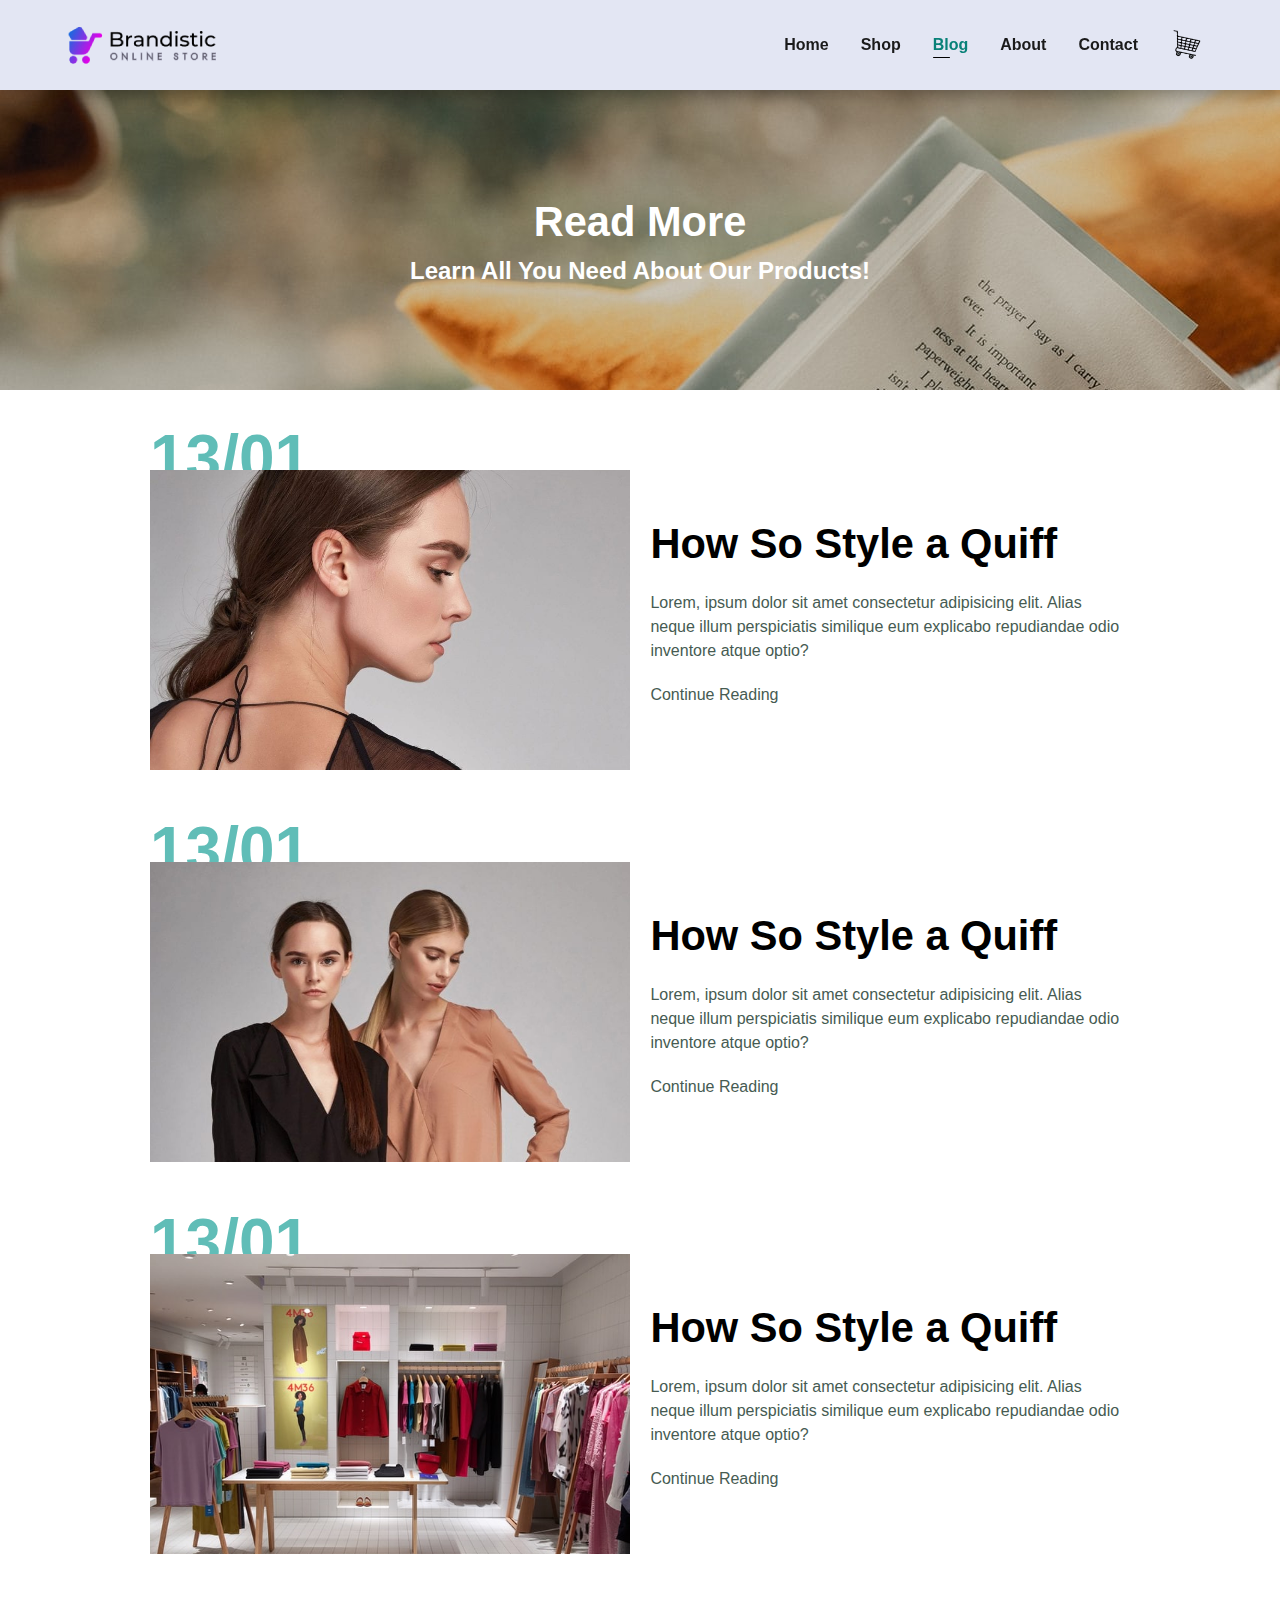
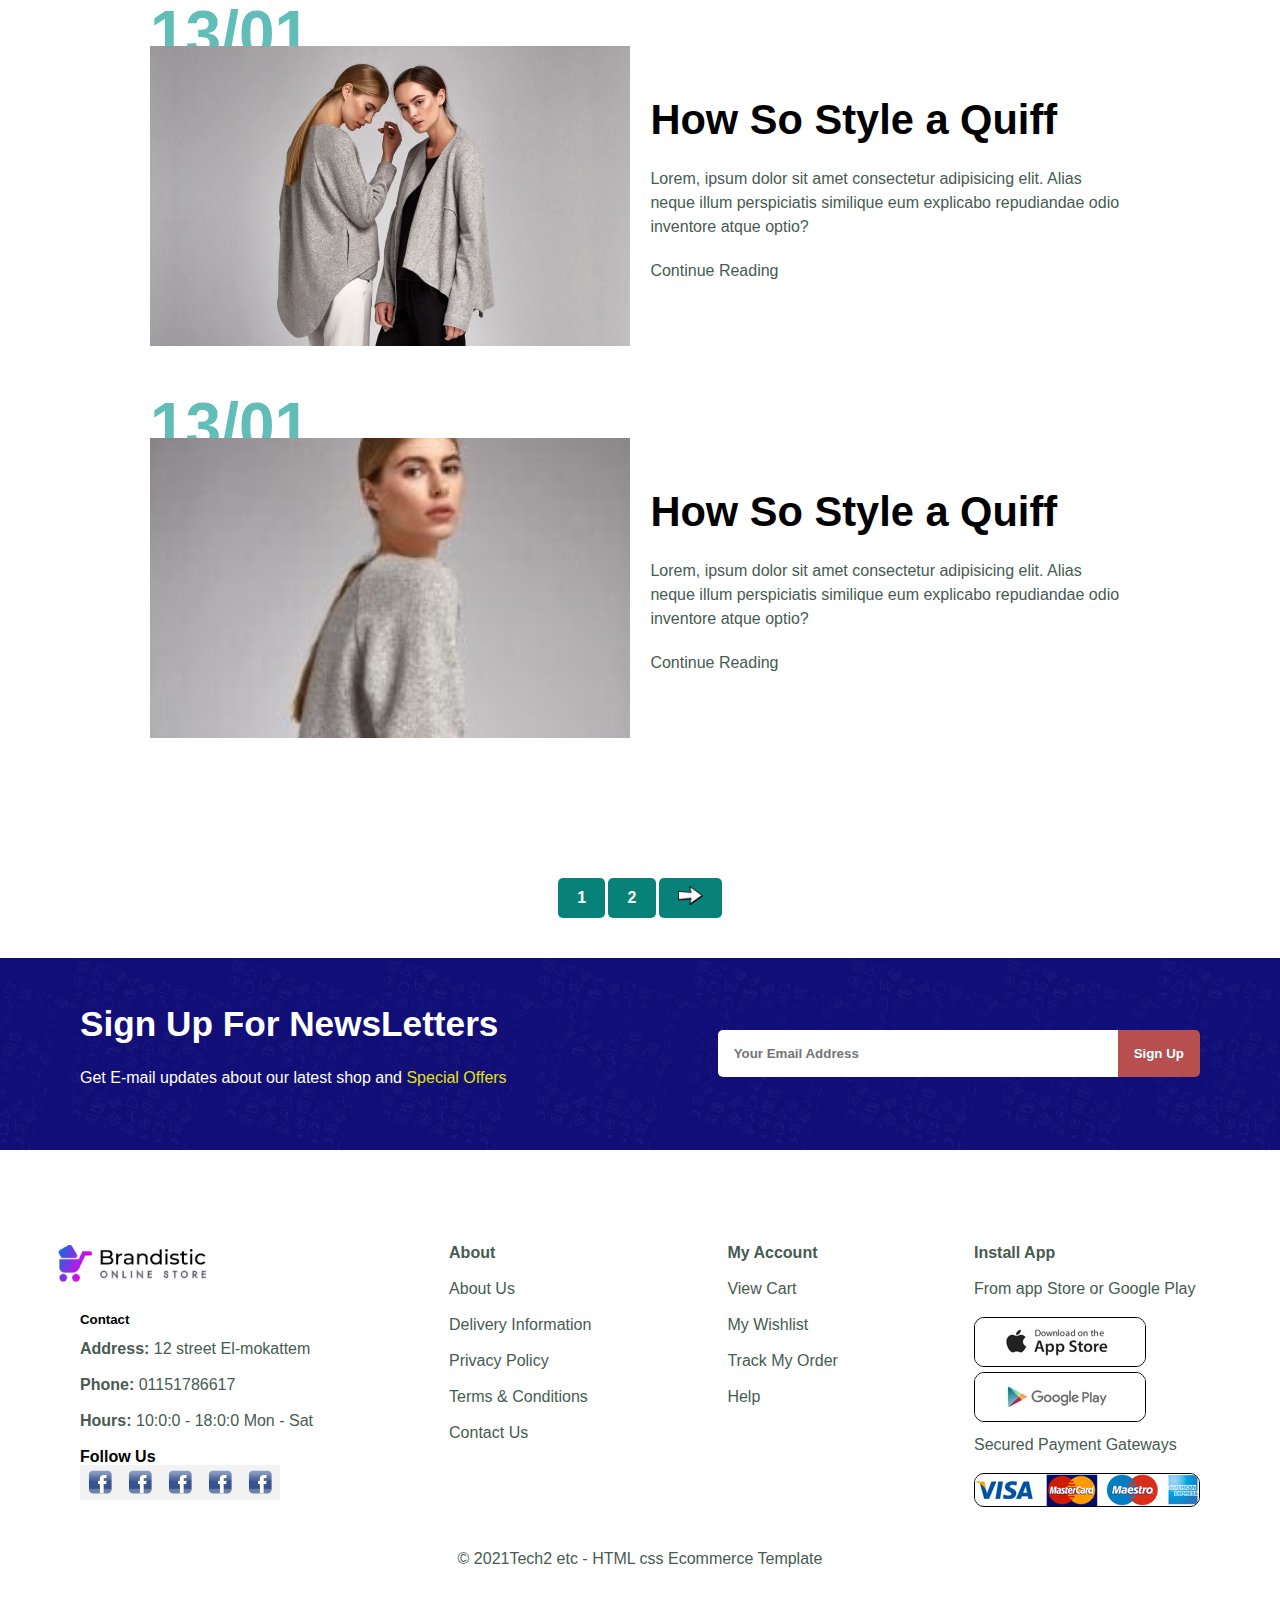
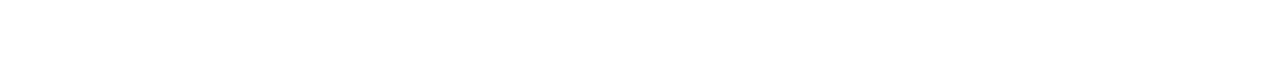
<file: blog.html>
<!DOCTYPE html>
<html lang="en">
    <head>
        <meta charset="UTF-8">
        <meta http-equiv="X-UA-Compatible" content="IE=edge">
        <meta name="viewport" content="width=device-width, initial-scale=1.0">
        <link rel="stylesheet"
            href="https://fonts.googleapis.com/css2?family=Material+Symbols+Outlined:opsz,wght,FILL,GRAD@48,400,0,0" />
        <link rel=" stylesheet" href="css/blog.css">
        <title>E-commerce</title>
    </head>
    <body>

        <header>
            <a href="#"><img class="logo" src="./images/myLogo.png" alt="Logo"></a>
            <nav>
                <ul class="navList" role="list">
                    <li><a href="index.html">Home</a></li>
                    <li><a href="./shop.html">Shop</a></li>
                    <li><a class="active" href="#">Blog</a></li>
                    <li><a href="./about.html">About</a></li>
                    <li><a href="./contact.html">Contact</a></li>
                    <li><a href="#"><img class="cart" src="./images/icons/shooping.png" alt="shooping cart"></a></li>
                    <img class="hidden close" src="images/icons/close.png" alt="close icon">
                </ul>
                <img class="hidden cartIcon" src="images/icons/shooping.png" alt="shooping icon">
                <img class="hidden menu" src="images/icons/menu.png" alt="menu icon">
            </nav>
        </header>

        <section id="page-header">
            <h1 class="secondary-header">Read More</h1>
            <h2>Learn all you need about our products!</h2>
        </section>


        <section id="reviews" class="section-p1 section-m1">

            <div class="review">
                <div class="review-img  ">
                    <h1 class="blog-date">13/01</h1>
                    <img src="./images/img/blog/b1.jpg" alt="review">
                </div>
                <div class="review-text  ">
                    <h2 class="secondary-header">How So Style a Quiff</h2>
                    <p>Lorem, ipsum dolor sit amet consectetur adipisicing elit. Alias neque illum perspiciatis
                        similique eum explicabo repudiandae odio inventore atque optio?</p>
                    <P>Continue Reading</P>
                </div>
            </div>

            <div class="review">
                <div class="review-img  ">
                    <h1 class="blog-date">13/01</h1>
                    <img src="./images/img/blog/b2.jpg" alt="review">
                </div>
                <div class="review-text  ">
                    <h2 class="secondary-header">How So Style a Quiff</h2>
                    <p>Lorem, ipsum dolor sit amet consectetur adipisicing elit. Alias neque illum perspiciatis
                        similique eum explicabo repudiandae odio inventore atque optio?</p>
                    <P>Continue Reading</P>
                </div>
            </div>
            <div class="review">
                <div class="review-img  ">
                    <h1 class="blog-date">13/01</h1>
                    <img src="./images/img/blog/b3.jpg" alt="review">
                </div>
                <div class="review-text  ">
                    <h2 class="secondary-header">How So Style a Quiff</h2>
                    <p>Lorem, ipsum dolor sit amet consectetur adipisicing elit. Alias neque illum perspiciatis
                        similique eum explicabo repudiandae odio inventore atque optio?</p>
                    <P>Continue Reading</P>
                </div>
            </div>
            <div class="review">
                <div class="review-img  ">
                    <h1 class="blog-date">13/01</h1>
                    <img src="./images/img/blog/b4.jpg" alt="review">
                </div>
                <div class="review-text  ">
                    <h2 class="secondary-header">How So Style a Quiff</h2>
                    <p>Lorem, ipsum dolor sit amet consectetur adipisicing elit. Alias neque illum perspiciatis
                        similique eum explicabo repudiandae odio inventore atque optio?</p>
                    <P>Continue Reading</P>
                </div>
            </div>
            <div class="review">
                <div class="review-img  ">
                    <h1 class="blog-date">13/01</h1>
                    <img src="./images/img/blog/b5.jpg" alt="review">
                </div>
                <div class="review-text  ">
                    <h2 class="secondary-header">How So Style a Quiff</h2>
                    <p>Lorem, ipsum dolor sit amet consectetur adipisicing elit. Alias neque illum perspiciatis
                        similique eum explicabo repudiandae odio inventore atque optio?</p>
                    <P>Continue Reading</P>
                </div>
            </div>

        </section>


        <section id="pagination" class="section-p1">

            <a href="#">1</a>
            <a href="#">2</a>
            <a href="#"><img src="./images/icons/right-arrow.png" alt="arrow"></a>

        </section>



        <section class="section-p1" id="newsletters">
            <div class="sign-up">
                <h1 class="third-header">Sign Up For NewsLetters</h1>
                <p>Get E-mail updates about our latest shop and <span class="offers">Special Offers</span></p>
            </div>
            <form action="#">
                <input type="email" name="#" id="#" placeholder="Your Email Address">
                <button class="btn">Sign Up</button>
            </form>
        </section>

        <footer class="section-p1 section-m1">
            <div class="col contact">
                <img class="logo" src="images/myLogo.png" alt="">
                <h5>Contact</h5>
                <p><strong>Address: </strong>12 street El-mokattem</p>
                <p><strong>Phone: </strong>01151786617</p>
                <p><strong>Hours: </strong>10:0:0 - 18:0:0 Mon - Sat</p>

                <div class="follow">
                    <strong>Follow Us</strong>
                    <div class="icons">
                        <img src="images/icons/facebook.png" alt="facebook">
                        <img src="images/icons/facebook.png" alt="facebook">
                        <img src="images/icons/facebook.png" alt="facebook">
                        <img src="images/icons/facebook.png" alt="facebook">
                        <img src="images/icons/facebook.png" alt="facebook">
                    </div>
                </div>

            </div>
            <div class="col about">
                <p><strong>About</strong></p>
                <p>About Us</p>
                <p>Delivery Information</p>
                <p>Privacy Policy</p>
                <p>Terms & Conditions</p>
                <p>Contact Us</p>
            </div>
            <div class="col my-account">
                <p><strong>My Account</strong></p>
                <p>View Cart</p>
                <p>My Wishlist</p>
                <p>Track My Order</p>
                <p>Help</p>
            </div>
            <div class="col install">
                <p><strong>Install App</strong></p>
                <p>From app Store or Google Play</p>
                <div>
                    <img src="images/img/pay/app.jpg" alt="app store">
                    <img src="images/img/pay/play.jpg" alt="play store">
                </div>
                <p>Secured Payment Gateways</p>
                <img src="images/img/pay/pay.png" alt="visa">
            </div>
            <p class="copy ">&copy; 2021Tech2 etc - HTML css Ecommerce Template</p>
        </footer>

        <script src="js/script.js"></script>
    </body>
</html>
</file>
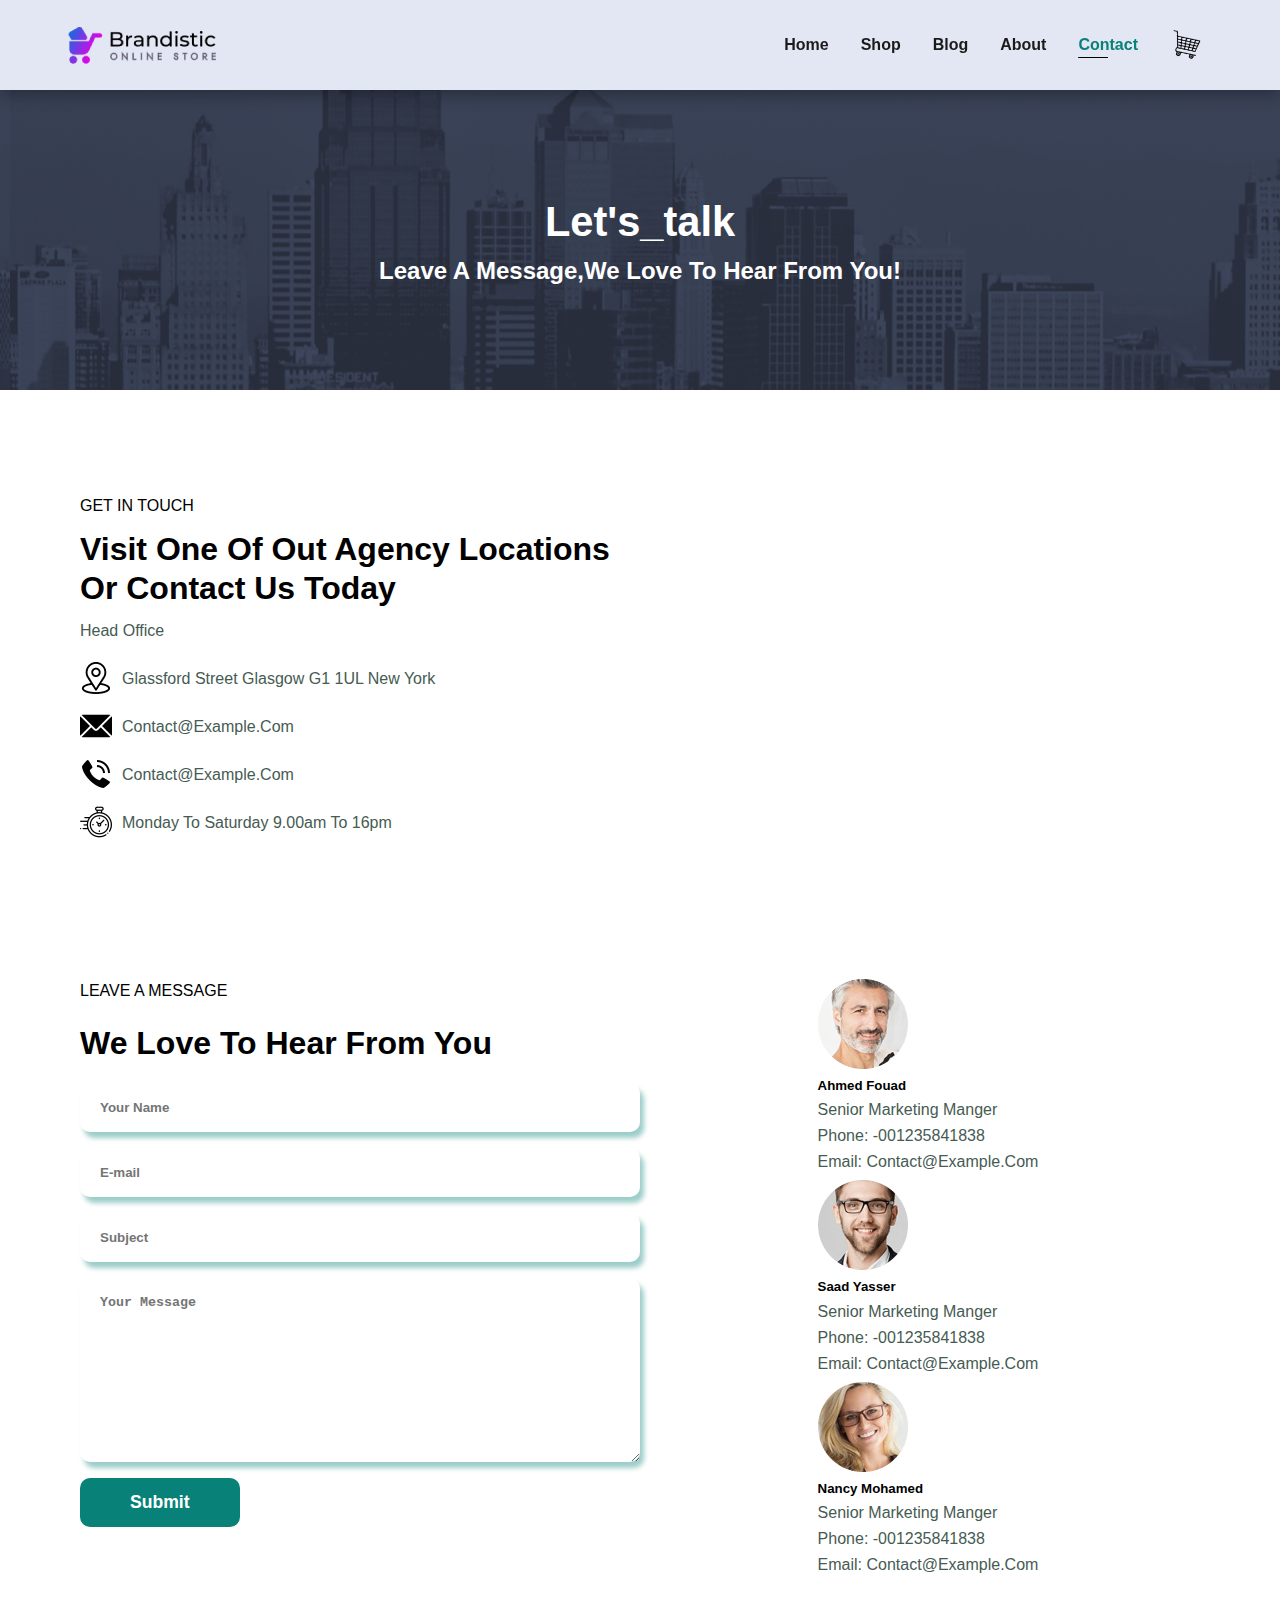
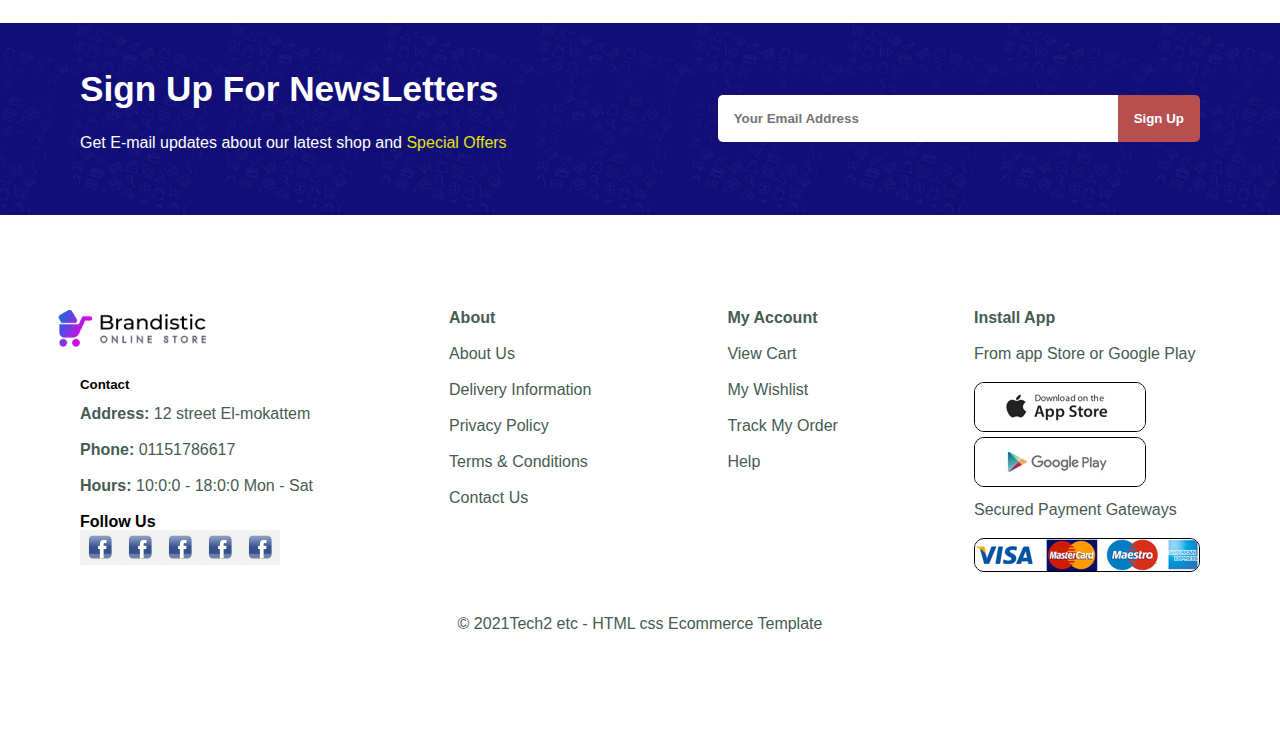
<file: contact.html>
<!DOCTYPE html>
<html lang="en">
    <head>
        <meta charset="UTF-8">
        <meta http-equiv="X-UA-Compatible" content="IE=edge">
        <meta name="viewport" content="width=device-width, initial-scale=1.0">
        <link rel="stylesheet"
            href="https://fonts.googleapis.com/css2?family=Material+Symbols+Outlined:opsz,wght,FILL,GRAD@48,400,0,0" />
        <link rel=" stylesheet" href="css/contact.css">
        <title>E-commerce</title>
    </head>
    <body>

        <header>
            <a href="#"><img class="logo" src="./images/myLogo.png" alt="Logo"></a>
            <nav>
                <ul class="navList" role="list">
                    <li><a href="index.html">Home</a></li>
                    <li><a href="./shop.html">Shop</a></li>
                    <li><a href="./blog.html">Blog</a></li>
                    <li><a href="./about.html">About</a></li>
                    <li><a class="active" href="./contact">Contact</a></li>
                    <li><a href="#"><img class="cart" src="./images/icons/shooping.png" alt="shooping cart"></a></li>
                    <img class="hidden close" src="images/icons/close.png" alt="close icon">
                </ul>
                <img class="hidden cartIcon" src="images/icons/shooping.png" alt="shooping icon">
                <img class="hidden menu" src="images/icons/menu.png" alt="menu icon">
            </nav>
        </header>

        <section id="page-header">
            <h1 class="secondary-header">Let's_talk</h1>
            <h2>Leave A Message,We love to hear from you!</h2>
        </section>

        <section class="section-p1" id="about-contact">
            <div class="section-text">
                <span>GET IN TOUCH</span>
                <h1>Visit One of out agency locations or contact us today</h1>
                <p>Head Office</p>
                <p><img src="./images/icons/location.png" alt="icon">Glassford street glasgow G1 1UL New York</p>
                <p><img src="./images/icons/email.png" alt="icon">contact@example.com</p>
                <p><img src="./images/icons/phone.png" alt="icon">contact@example.com</p>
                <p><img src="./images/icons/clock.png" alt="icon">Monday to saturday 9.00am to 16pm</p>

            </div>
            <div class="frame">
                <iframe
                    src="https://www.google.com/maps/embed?pb=!1m18!1m12!1m3!1d55251.3356406656!2d31.223445018622762!3d30.059558098148504!2m3!1f0!2f0!3f0!3m2!1i1024!2i768!4f13.1!3m3!1m2!1s0x14583fa60b21beeb%3A0x79dfb296e8423bba!2sCairo%2C%20Cairo%20Governorate!5e0!3m2!1sen!2seg!4v1676071634106!5m2!1sen!2seg"
                    width="600" height="450" style="border:0;" allowfullscreen="" loading="lazy"
                    referrerpolicy="no-referrer-when-downgrade"></iframe>
            </div>
        </section>

        <section id="form" class="section-p1">
            <form action="#">
                <span>LEAVE A MESSAGE</span>
                <h1>We love to hear from you</h1>
                <input placeholder="Your Name" type="text" name="userName">
                <input placeholder="E-mail" type="emia">
                <input placeholder="Subject" type="text">
                <textarea placeholder="Your Message" name="message" cols="30" rows="10"></textarea>
                <button class="btn" type="submit">Submit</button>
            </form>
            <div class="people">
                <div>
                    <img src="./images/img/people/1.png" alt="person">
                    <div class="person-info">
                        <h5>Ahmed Fouad</h5>
                        <p>Senior Marketing Manger</p>
                        <p>phone: -001235841838</p>
                        <p>Email: contact@example.com</p>
                    </div>
                </div>
                <div>
                    <img src="./images/img/people/2.png" alt="person">
                    <div class="person-info">
                        <h5>saad Yasser</h5>
                        <p>Senior Marketing Manger</p>
                        <p>phone: -001235841838</p>
                        <p>Email: contact@example.com</p>
                    </div>
                </div>
                <div>
                    <img src="./images/img/people/3.png" alt="person">
                    <div class="person-info">
                        <h5>Nancy mohamed</h5>
                        <p>Senior Marketing Manger</p>
                        <p>phone: -001235841838</p>
                        <p>Email: contact@example.com</p>
                    </div>
                </div>
            </div>
        </section>


        <section class="section-p1" id="newsletters">
            <div class="sign-up">
                <h1 class="third-header">Sign Up For NewsLetters</h1>
                <p>Get E-mail updates about our latest shop and <span class="offers">Special Offers</span></p>
            </div>
            <form action="#">
                <input type="email" name="#" id="#" placeholder="Your Email Address">
                <button class="btn">Sign Up</button>
            </form>
        </section>

        <footer class="section-p1 section-m1">
            <div class="col contact">
                <img class="logo" src="images/myLogo.png" alt="">
                <h5>Contact</h5>
                <p><strong>Address: </strong>12 street El-mokattem</p>
                <p><strong>Phone: </strong>01151786617</p>
                <p><strong>Hours: </strong>10:0:0 - 18:0:0 Mon - Sat</p>

                <div class="follow">
                    <strong>Follow Us</strong>
                    <div class="icons">
                        <img src="images/icons/facebook.png" alt="facebook">
                        <img src="images/icons/facebook.png" alt="facebook">
                        <img src="images/icons/facebook.png" alt="facebook">
                        <img src="images/icons/facebook.png" alt="facebook">
                        <img src="images/icons/facebook.png" alt="facebook">
                    </div>
                </div>

            </div>
            <div class="col about">
                <p><strong>About</strong></p>
                <p>About Us</p>
                <p>Delivery Information</p>
                <p>Privacy Policy</p>
                <p>Terms & Conditions</p>
                <p>Contact Us</p>
            </div>
            <div class="col my-account">
                <p><strong>My Account</strong></p>
                <p>View Cart</p>
                <p>My Wishlist</p>
                <p>Track My Order</p>
                <p>Help</p>
            </div>
            <div class="col install">
                <p><strong>Install App</strong></p>
                <p>From app Store or Google Play</p>
                <div>
                    <img src="images/img/pay/app.jpg" alt="app store">
                    <img src="images/img/pay/play.jpg" alt="play store">
                </div>
                <p>Secured Payment Gateways</p>
                <img src="images/img/pay/pay.png" alt="visa">
            </div>
            <p class="copy ">&copy; 2021Tech2 etc - HTML css Ecommerce Template</p>
        </footer>

        <script src="js/script.js"></script>
    </body>
</html>
</file>
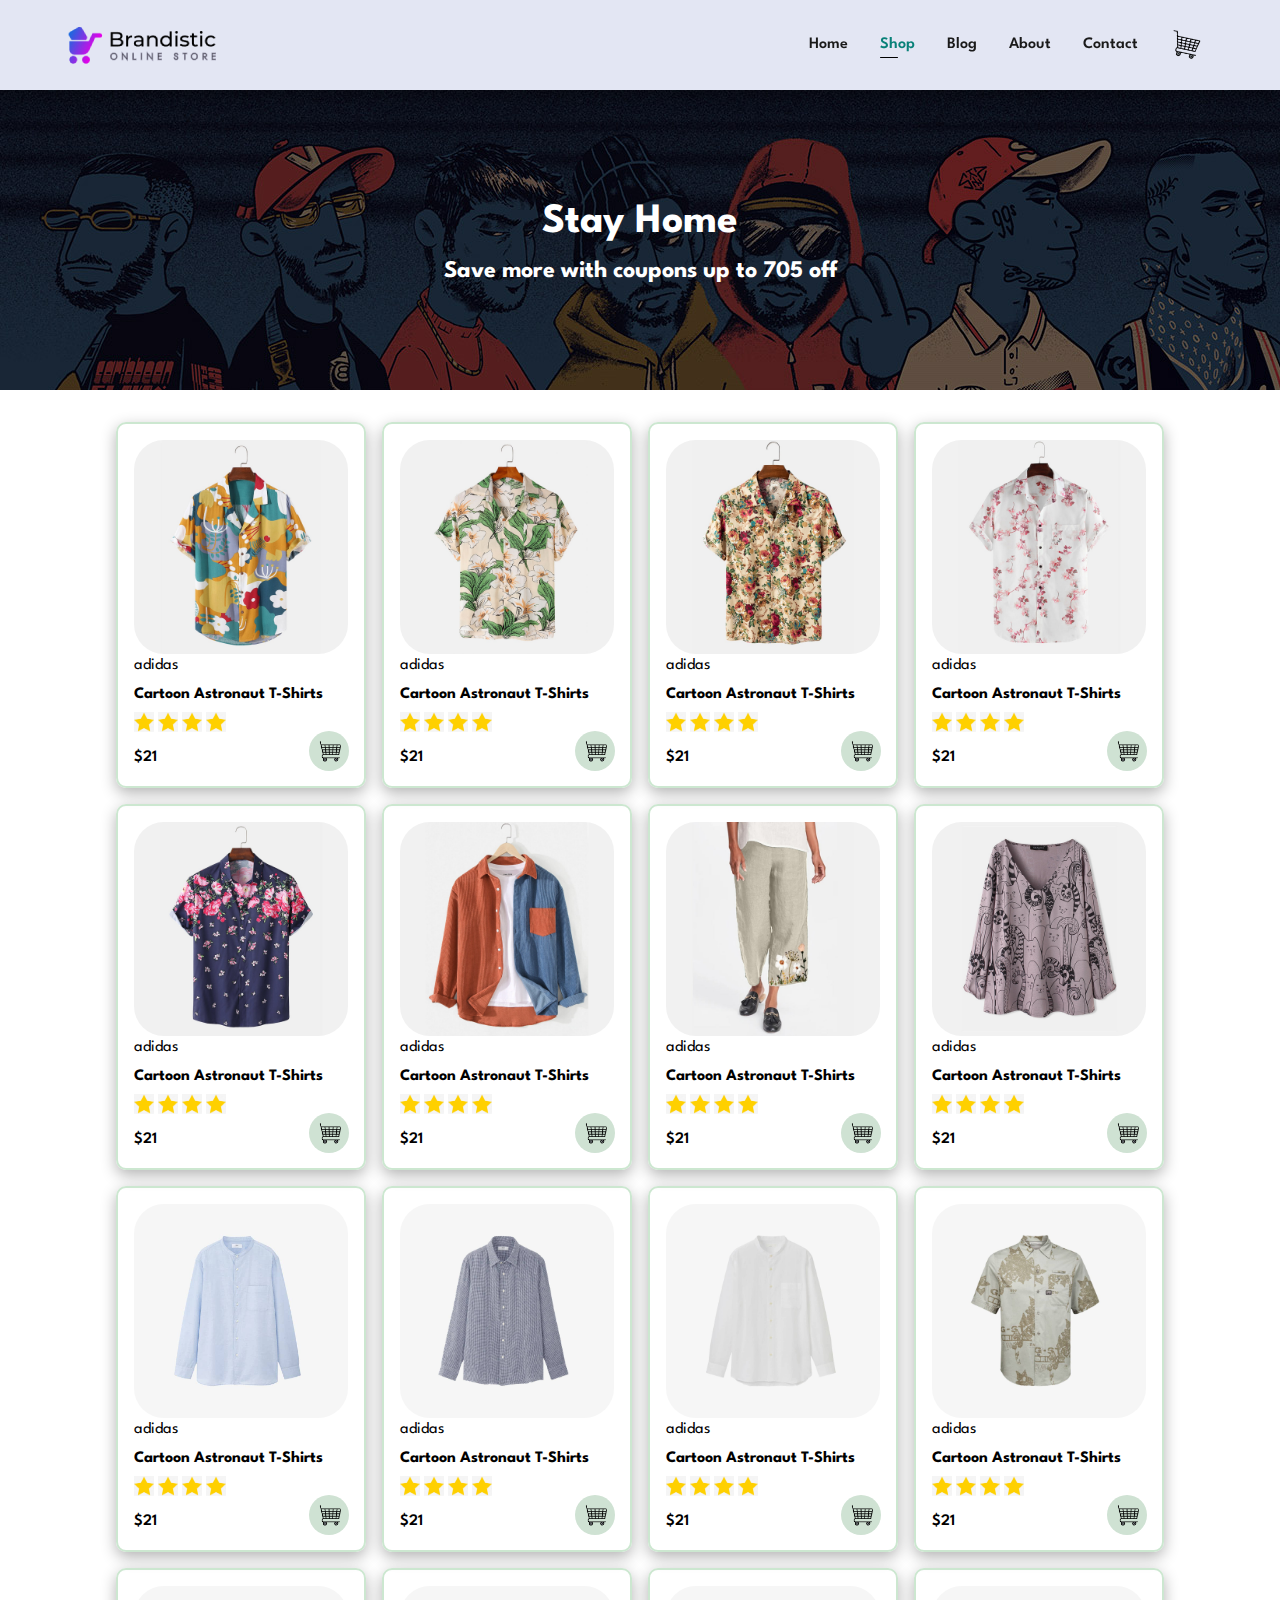
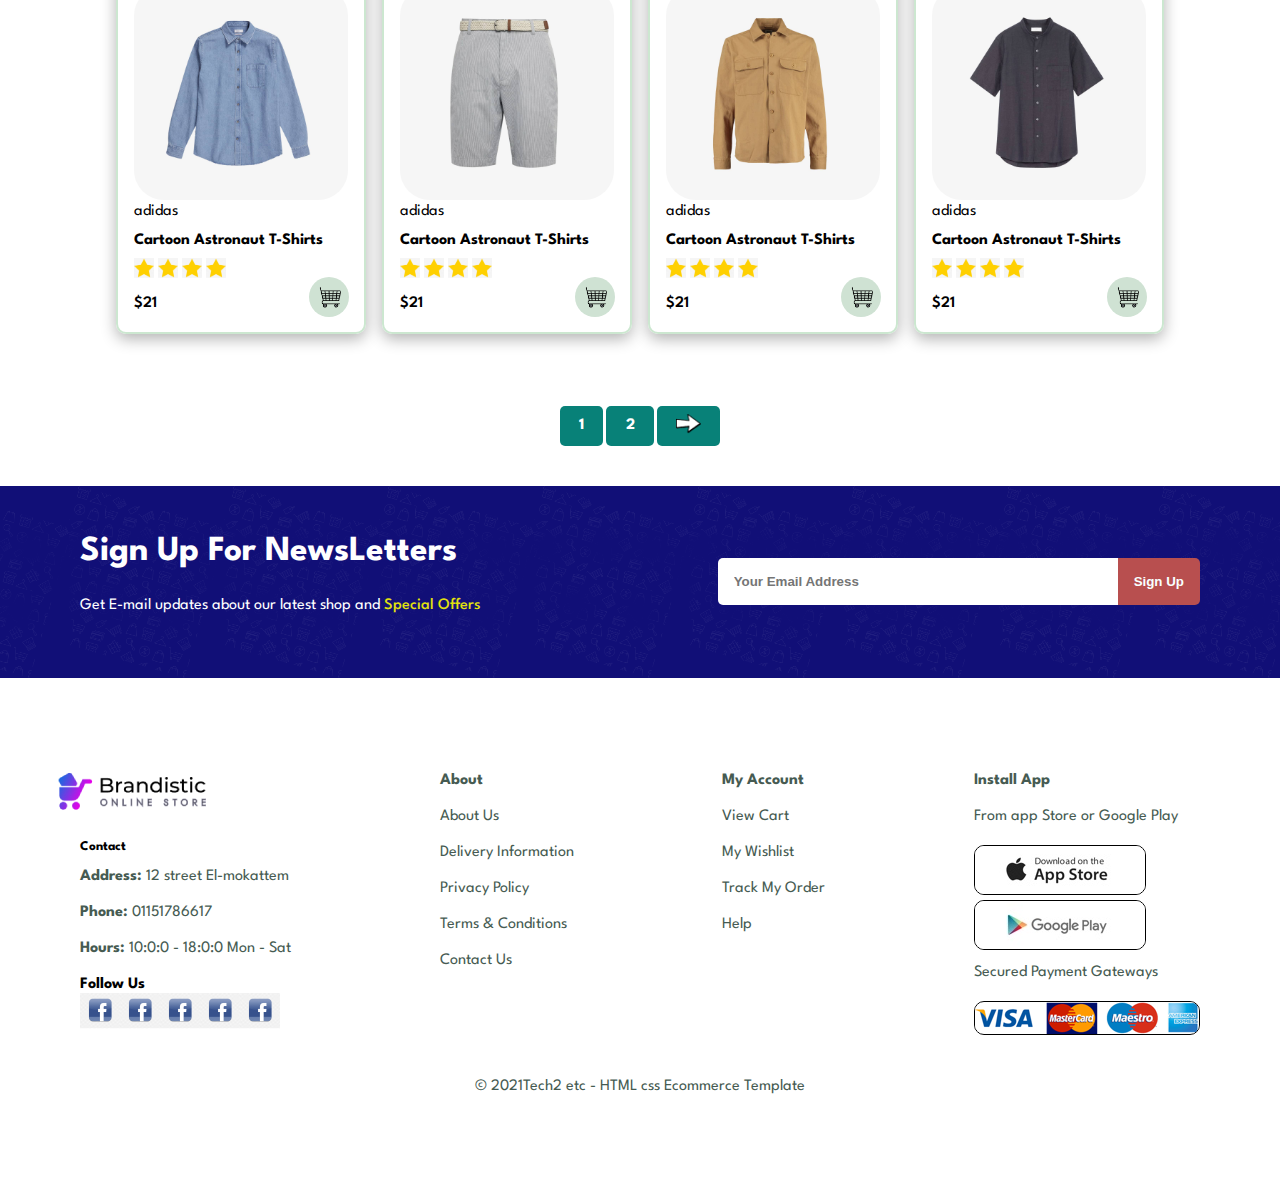
<file: shop.html>
<!DOCTYPE html>
<html lang="en">
    <head>
        <meta charset="UTF-8">
        <meta http-equiv="X-UA-Compatible" content="IE=edge">
        <meta name="viewport" content="width=device-width, initial-scale=1.0">
        <link rel="stylesheet"
            href="https://fonts.googleapis.com/css2?family=Material+Symbols+Outlined:opsz,wght,FILL,GRAD@48,400,0,0" />
        <link rel=" stylesheet" href="css/style.css">
        <title>E-commerce</title>
    </head>
    <body>

        <header>
            <a href="#"><img class="logo" src="./images/myLogo.png" alt="Logo"></a>
            <nav>
                <ul class="navList" role="list">
                    <li><a href="index.html">Home</a></li>
                    <li><a class="active" href="#">Shop</a></li>
                    <li><a href="./blog.html">Blog</a></li>
                    <li><a href="./about.html">About</a></li>
                    <li><a href="./contact.html">Contact</a></li>
                    <li><a href="#"><img class="cart" src="./images/icons/shooping.png" alt="shooping cart"></a></li>
                    <img class="hidden close" src="images/icons/close.png" alt="close icon">
                </ul>
                <img class="hidden cartIcon" src="images/icons/shooping.png" alt="shooping icon">
                <img class="hidden menu" src="images/icons/menu.png" alt="menu icon">
            </nav>
        </header>

        <section id="page-header">
            <h1 class="secondary-header">Stay Home</h1>
            <h2>Save more with coupons up to 705 off</h2>
        </section>



        <section id="products">
            <div class="clothes-collection">
                <div onclick="location.href = './sproduct.html'" style="cursor: pointer;"
                    onclick="location.href = './sproduct.html'">
                    <img src="./images/img/products/f1.jpg" alt="clothes">
                    <div class="img-description">
                        <span>adidas</span>
                        <h4>Cartoon Astronaut T-Shirts</h4>
                        <div>
                            <img class="star" src="./images/icons/star.png" alt="star">
                            <img class="star" src="./images/icons/star.png" alt="star">
                            <img class="star" src="./images/icons/star.png" alt="star">
                            <img class="star" src="./images/icons/star.png" alt="star">
                        </div>
                        <span class="price">$21</span>
                    </div>
                    <a href="#"><img class="cart" src="./images/icons/shooping.png " alt="star"></a>
                </div>
                <div onclick="location.href = './sproduct.html'" style="cursor: pointer;">
                    <img src="./images/img/products/f2.jpg" alt="clothes">
                    <div class="img-description">
                        <span>adidas</span>
                        <h4>Cartoon Astronaut T-Shirts</h4>
                        <div>
                            <img class="star" src="./images/icons/star.png" alt="star">
                            <img class="star" src="./images/icons/star.png" alt="star">
                            <img class="star" src="./images/icons/star.png" alt="star">
                            <img class="star" src="./images/icons/star.png" alt="star">
                        </div>
                        <span class="price">$21</span>
                    </div>
                    <a href="#"><img class="cart" src="./images/icons/shooping.png " alt="star"></a>
                </div>
                <div onclick="location.href = './sproduct.html'" style="cursor: pointer;">
                    <img src="./images/img/products/f3.jpg" alt="clothes">
                    <div class="img-description">
                        <span>adidas</span>
                        <h4>Cartoon Astronaut T-Shirts</h4>
                        <div>
                            <img class="star" src="./images/icons/star.png" alt="star">
                            <img class="star" src="./images/icons/star.png" alt="star">
                            <img class="star" src="./images/icons/star.png" alt="star">
                            <img class="star" src="./images/icons/star.png" alt="star">
                        </div>
                        <span class="price">$21</span>
                    </div>
                    <a href="#"><img class="cart" src="./images/icons/shooping.png " alt="star"></a>
                </div>
                <div onclick="location.href = './sproduct.html'" style="cursor: pointer;">
                    <img src="./images/img/products/f4.jpg" alt="clothes">
                    <div class="img-description">
                        <span>adidas</span>
                        <h4>Cartoon Astronaut T-Shirts</h4>
                        <div>
                            <img class="star" src="./images/icons/star.png" alt="star">
                            <img class="star" src="./images/icons/star.png" alt="star">
                            <img class="star" src="./images/icons/star.png" alt="star">
                            <img class="star" src="./images/icons/star.png" alt="star">
                        </div>
                        <span class="price">$21</span>
                    </div>
                    <a href="#"><img class="cart" src="./images/icons/shooping.png " alt="star"></a>
                </div>
                <div onclick="location.href = './sproduct.html'" style="cursor: pointer;">
                    <img src="./images/img/products/f5.jpg" alt="clothes">
                    <div class="img-description">
                        <span class="brand">adidas</span>
                        <h4>Cartoon Astronaut T-Shirts</h4>
                        <div>
                            <img class="star" src="./images/icons/star.png" alt="star">
                            <img class="star" src="./images/icons/star.png" alt="star">
                            <img class="star" src="./images/icons/star.png" alt="star">
                            <img class="star" src="./images/icons/star.png" alt="star">
                        </div>
                        <span class="price">$21</span>
                    </div>
                    <a href="#"><img class="cart" src="./images/icons/shooping.png " alt="star"></a>
                </div>
                <div onclick="location.href = './sproduct.html'" style="cursor: pointer;">
                    <img src="./images/img/products/f6.jpg" alt="clothes">
                    <div class="img-description">
                        <span>adidas</span>
                        <h4>Cartoon Astronaut T-Shirts</h4>
                        <div>
                            <img class="star" src="./images/icons/star.png" alt="star">
                            <img class="star" src="./images/icons/star.png" alt="star">
                            <img class="star" src="./images/icons/star.png" alt="star">
                            <img class="star" src="./images/icons/star.png" alt="star">
                        </div>
                        <span class="price">$21</span>
                    </div>
                    <a href="#"><img class="cart" src="./images/icons/shooping.png " alt="star"></a>
                </div>
                <div onclick="location.href = './sproduct.html'" style="cursor: pointer;">
                    <img src="./images/img/products/f7.jpg" alt="clothes">
                    <div class="img-description">
                        <span>adidas</span>
                        <h4>Cartoon Astronaut T-Shirts</h4>
                        <div>
                            <img class="star" src="./images/icons/star.png" alt="star">
                            <img class="star" src="./images/icons/star.png" alt="star">
                            <img class="star" src="./images/icons/star.png" alt="star">
                            <img class="star" src="./images/icons/star.png" alt="star">
                        </div>
                        <span class="price">$21</span>
                    </div>
                    <a href="#"><img class="cart" src="./images/icons/shooping.png " alt="star"></a>
                </div>
                <div onclick="location.href = './sproduct.html'" style="cursor: pointer;">
                    <img src="./images/img/products/f8.jpg" alt="clothes">
                    <div class="img-description">
                        <span>adidas</span>
                        <h4>Cartoon Astronaut T-Shirts</h4>
                        <div>
                            <img class="star" src="./images/icons/star.png" alt="star">
                            <img class="star" src="./images/icons/star.png" alt="star">
                            <img class="star" src="./images/icons/star.png" alt="star">
                            <img class="star" src="./images/icons/star.png" alt="star">
                        </div>
                        <span class="price">$21</span>
                    </div>
                    <a href="index.html"><img class="cart" src="./images/icons/shooping.png " alt="star"></a>
                </div>
                <div onclick="location.href = './sproduct.html'" style="cursor: pointer;">
                    <img src="./images/img/products/n1.jpg" alt="clothes">
                    <div class="img-description">
                        <span>adidas</span>
                        <h4>Cartoon Astronaut T-Shirts</h4>
                        <div>
                            <img class="star" src="./images/icons/star.png" alt="star">
                            <img class="star" src="./images/icons/star.png" alt="star">
                            <img class="star" src="./images/icons/star.png" alt="star">
                            <img class="star" src="./images/icons/star.png" alt="star">
                        </div>
                        <span class="price">$21</span>
                    </div>
                    <a href="#"><img class="cart" src="./images/icons/shooping.png " alt="star"></a>
                </div>
                <div onclick="location.href = './sproduct.html'" style="cursor: pointer;">
                    <img src="./images/img/products/n2.jpg" alt="clothes">
                    <div class="img-description">
                        <span>adidas</span>
                        <h4>Cartoon Astronaut T-Shirts</h4>
                        <div>
                            <img class="star" src="./images/icons/star.png" alt="star">
                            <img class="star" src="./images/icons/star.png" alt="star">
                            <img class="star" src="./images/icons/star.png" alt="star">
                            <img class="star" src="./images/icons/star.png" alt="star">
                        </div>
                        <span class="price">$21</span>
                    </div>
                    <a href="#"><img class="cart" src="./images/icons/shooping.png " alt="star"></a>
                </div>
                <div onclick="location.href = './sproduct.html'" style="cursor: pointer;">
                    <img src="./images/img/products/n3.jpg" alt="clothes">
                    <div class="img-description">
                        <span>adidas</span>
                        <h4>Cartoon Astronaut T-Shirts</h4>
                        <div>
                            <img class="star" src="./images/icons/star.png" alt="star">
                            <img class="star" src="./images/icons/star.png" alt="star">
                            <img class="star" src="./images/icons/star.png" alt="star">
                            <img class="star" src="./images/icons/star.png" alt="star">
                        </div>
                        <span class="price">$21</span>
                    </div>
                    <a href="#"><img class="cart" src="./images/icons/shooping.png " alt="star"></a>
                </div>
                <div onclick="location.href = './sproduct.html'" style="cursor: pointer;">
                    <img src="./images/img/products/n4.jpg" alt="clothes">
                    <div class="img-description">
                        <span>adidas</span>
                        <h4>Cartoon Astronaut T-Shirts</h4>
                        <div>
                            <img class="star" src="./images/icons/star.png" alt="star">
                            <img class="star" src="./images/icons/star.png" alt="star">
                            <img class="star" src="./images/icons/star.png" alt="star">
                            <img class="star" src="./images/icons/star.png" alt="star">
                        </div>
                        <span class="price">$21</span>
                    </div>
                    <a href="#"><img class="cart" src="./images/icons/shooping.png " alt="star"></a>
                </div>
                <div onclick="location.href = './sproduct.html'" style="cursor: pointer;">
                    <img src="./images/img/products/n5.jpg" alt="clothes">
                    <div class="img-description">
                        <span class="brand">adidas</span>
                        <h4>Cartoon Astronaut T-Shirts</h4>
                        <div>
                            <img class="star" src="./images/icons/star.png" alt="star">
                            <img class="star" src="./images/icons/star.png" alt="star">
                            <img class="star" src="./images/icons/star.png" alt="star">
                            <img class="star" src="./images/icons/star.png" alt="star">
                        </div>
                        <span class="price">$21</span>
                    </div>
                    <a href="#"><img class="cart" src="./images/icons/shooping.png " alt="star"></a>
                </div>
                <div onclick="location.href = './sproduct.html'" style="cursor: pointer;">
                    <img src="./images/img/products/n6.jpg" alt="clothes">
                    <div class="img-description">
                        <span>adidas</span>
                        <h4>Cartoon Astronaut T-Shirts</h4>
                        <div>
                            <img class="star" src="./images/icons/star.png" alt="star">
                            <img class="star" src="./images/icons/star.png" alt="star">
                            <img class="star" src="./images/icons/star.png" alt="star">
                            <img class="star" src="./images/icons/star.png" alt="star">
                        </div>
                        <span class="price">$21</span>
                    </div>
                    <a href="#"><img class="cart" src="./images/icons/shooping.png " alt="star"></a>
                </div>
                <div onclick="location.href = './sproduct.html'" style="cursor: pointer;">
                    <img src="./images/img/products/n7.jpg" alt="clothes">
                    <div class="img-description">
                        <span>adidas</span>
                        <h4>Cartoon Astronaut T-Shirts</h4>
                        <div>
                            <img class="star" src="./images/icons/star.png" alt="star">
                            <img class="star" src="./images/icons/star.png" alt="star">
                            <img class="star" src="./images/icons/star.png" alt="star">
                            <img class="star" src="./images/icons/star.png" alt="star">
                        </div>
                        <span class="price">$21</span>
                    </div>
                    <a href="#"><img class="cart" src="./images/icons/shooping.png " alt="star"></a>
                </div>
                <div onclick="location.href = './sproduct.html'" style="cursor: pointer;">
                    <img src="./images/img/products/n8.jpg" alt="clothes">
                    <div class="img-description">
                        <span>adidas</span>
                        <h4>Cartoon Astronaut T-Shirts</h4>
                        <div>
                            <img class="star" src="./images/icons/star.png" alt="star">
                            <img class="star" src="./images/icons/star.png" alt="star">
                            <img class="star" src="./images/icons/star.png" alt="star">
                            <img class="star" src="./images/icons/star.png" alt="star">
                        </div>
                        <span class="price">$21</span>
                    </div>
                    <a href="index.html"><img class="cart" src="./images/icons/shooping.png " alt="star"></a>
                </div>
            </div>
        </section>


        <section id="pagination" class="section-p1">

            <a href="#">1</a>
            <a href="#">2</a>
            <a href="#"><img src="./images/icons/right-arrow.png" alt="arrow"></a>

        </section>



        <section class="section-p1" id="newsletters">
            <div class="sign-up">
                <h1 class="third-header">Sign Up For NewsLetters</h1>
                <p>Get E-mail updates about our latest shop and <span class="offers">Special Offers</span></p>
            </div>
            <form action="#">
                <input type="email" name="#" id="#" placeholder="Your Email Address">
                <button class="btn">Sign Up</button>
            </form>
        </section>

        <footer class="section-p1 section-m1">
            <div class="col contact">
                <img class="logo" src="images/myLogo.png" alt="">
                <h5>Contact</h5>
                <p><strong>Address: </strong>12 street El-mokattem</p>
                <p><strong>Phone: </strong>01151786617</p>
                <p><strong>Hours: </strong>10:0:0 - 18:0:0 Mon - Sat</p>

                <div class="follow">
                    <strong>Follow Us</strong>
                    <div class="icons">
                        <img src="images/icons/facebook.png" alt="facebook">
                        <img src="images/icons/facebook.png" alt="facebook">
                        <img src="images/icons/facebook.png" alt="facebook">
                        <img src="images/icons/facebook.png" alt="facebook">
                        <img src="images/icons/facebook.png" alt="facebook">
                    </div>
                </div>

            </div>
            <div class="col about">
                <p><strong>About</strong></p>
                <p>About Us</p>
                <p>Delivery Information</p>
                <p>Privacy Policy</p>
                <p>Terms & Conditions</p>
                <p>Contact Us</p>
            </div>
            <div class="col my-account">
                <p><strong>My Account</strong></p>
                <p>View Cart</p>
                <p>My Wishlist</p>
                <p>Track My Order</p>
                <p>Help</p>
            </div>
            <div class="col install">
                <p><strong>Install App</strong></p>
                <p>From app Store or Google Play</p>
                <div>
                    <img src="images/img/pay/app.jpg" alt="app store">
                    <img src="images/img/pay/play.jpg" alt="play store">
                </div>
                <p>Secured Payment Gateways</p>
                <img src="images/img/pay/pay.png" alt="visa">
            </div>
            <p class="copy ">&copy; 2021Tech2 etc - HTML css Ecommerce Template</p>
        </footer>

        <script src="js/script.js"></script>
    </body>
</html>
</file>
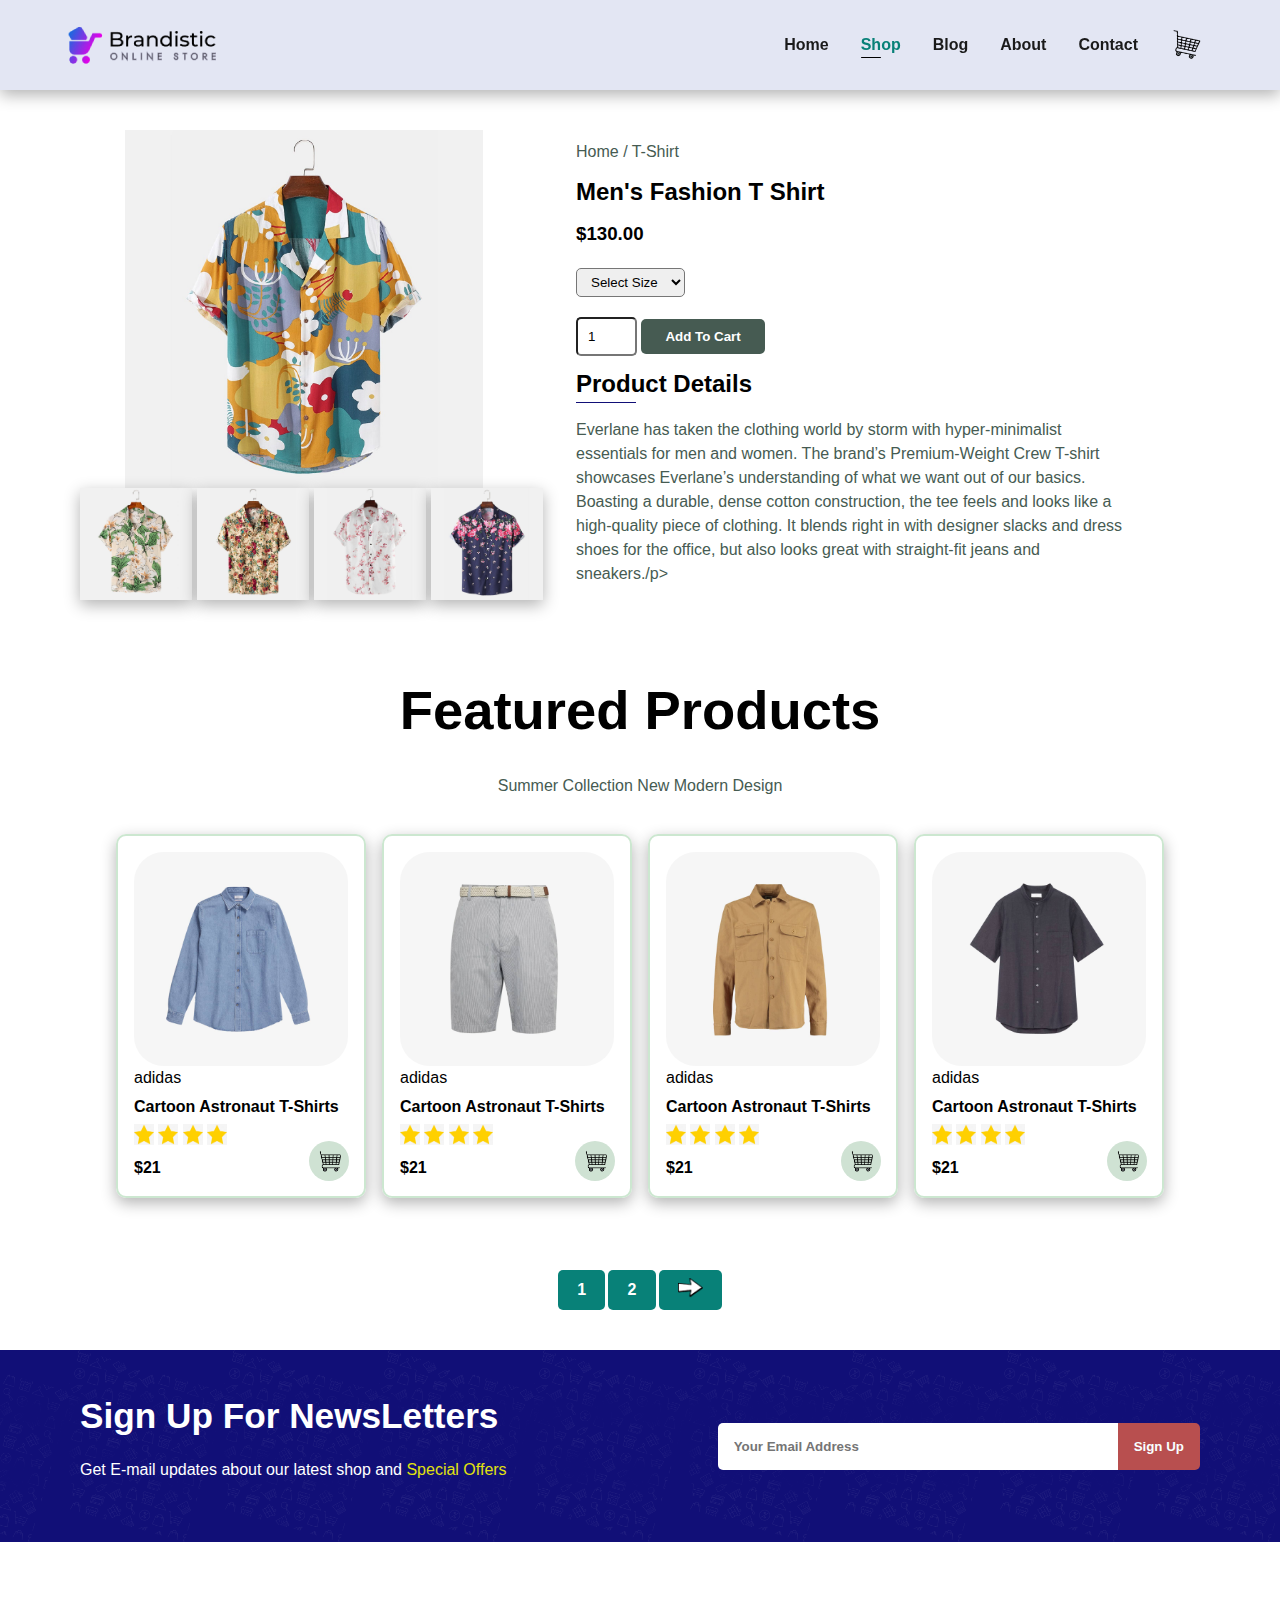
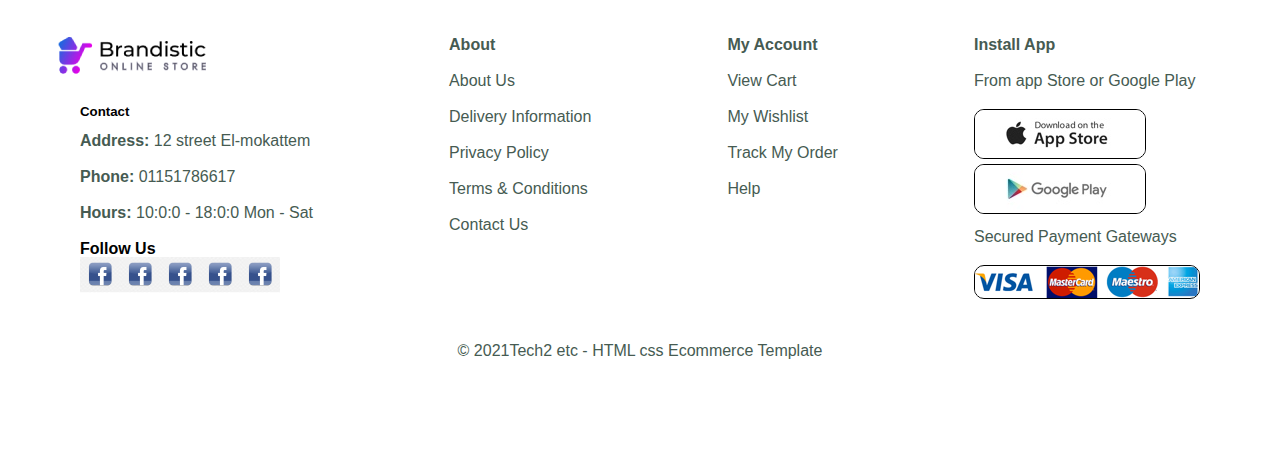
<file: sproduct.html>
<!DOCTYPE html>
<html lang="en">
    <head>
        <meta charset="UTF-8">
        <meta http-equiv="X-UA-Compatible" content="IE=edge">
        <meta name="viewport" content="width=device-width, initial-scale=1.0">
        <link rel="stylesheet"
            href="https://fonts.googleapis.com/css2?family=Material+Symbols+Outlined:opsz,wght,FILL,GRAD@48,400,0,0" />
        <link rel=" stylesheet" href="css/singlePage.css">
        <title>E-commerce</title>
    </head>
    <body>

        <header>
            <a href="#"><img class="logo" src="./images/myLogo.png" alt="Logo"></a>
            <nav>
                <ul class="navList" role="list">
                    <li><a href="index.html">Home</a></li>
                    <li><a class="active" href="./shop.html">Shop</a></li>
                    <li><a href="./blog.html">Blog</a></li>
                    <li><a href="./about.html">About</a></li>
                    <li><a href="./contact.html">Contact</a></li>
                    <li><a href="#"><img class="cart" src="./images/icons/shooping.png" alt="shooping cart"></a></li>
                    <img class="hidden close" src="images/icons/close.png" alt="close icon">
                </ul>
                <img class="hidden cartIcon" src="images/icons/shooping.png" alt="shooping icon">
                <img class="hidden menu" src="images/icons/menu.png" alt="menu icon">
            </nav>
        </header>

        <section id="sproduct" class="section-p1">

            <div class="product-gallery">
                <div class="preview">
                    <img class="preview-image" src="./images/img/products/f1.jpg" alt="preview">
                </div>
                <div class="alternative">
                    <img src="./images/img/products/f2.jpg" alt="preview">
                    <img src="./images/img/products/f3.jpg" alt="preview">
                    <img src="./images/img/products/f4.jpg" alt="preview">
                    <img src="./images/img/products/f5.jpg" alt="preview">
                </div>
            </div>
            <div class="product-details">
                <div>
                    <p>Home / T-Shirt</p>
                    <h2>Men's Fashion T Shirt</h2>
                    <h3>$130.00</h3>
                    <select placeholder="Select Size" name="size" id="">
                        <option value="Large">Select Size</option>
                        <option value="Large">LG</option>
                        <option value="Large">S</option>
                        <option value="Large">XS</option>
                    </select>
                    <div class="amount">
                        <input value="1" type="number">
                        <button class="btn">Add To Cart</button>
                    </div>
                </div>
                <div class="details">
                    <h2>Product Details</h2>

                    <p>Everlane has taken the clothing world by storm with hyper-minimalist essentials for men and
                        women. The brand’s
                        Premium-Weight Crew T-shirt showcases Everlane’s understanding of what we want out of our
                        basics. Boasting a durable,
                        dense cotton construction, the tee feels and looks like a high-quality piece of clothing. It
                        blends right in with
                        designer slacks and dress shoes for the office, but also looks great with straight-fit jeans and
                        sneakers./p>
                </div>
            </div>

        </section>



        <section id="products">
            <h1 class="main-header">Featured Products</h1>
            <p>Summer Collection New Modern Design</p>
            <div class="clothes-collection">
                <div>
                    <img src="./images/img/products/n5.jpg" alt="clothes">
                    <div class="img-description">
                        <span class="brand">adidas</span>
                        <h4>Cartoon Astronaut T-Shirts</h4>
                        <div>
                            <img class="star" src="./images/icons/star.png" alt="star">
                            <img class="star" src="./images/icons/star.png" alt="star">
                            <img class="star" src="./images/icons/star.png" alt="star">
                            <img class="star" src="./images/icons/star.png" alt="star">
                        </div>
                        <span class="price">$21</span>
                    </div>
                    <a href="#"><img class="cart" src="./images/icons/shooping.png " alt="star"></a>
                </div>
                <div>
                    <img src="./images/img/products/n6.jpg" alt="clothes">
                    <div class="img-description">
                        <span>adidas</span>
                        <h4>Cartoon Astronaut T-Shirts</h4>
                        <div>
                            <img class="star" src="./images/icons/star.png" alt="star">
                            <img class="star" src="./images/icons/star.png" alt="star">
                            <img class="star" src="./images/icons/star.png" alt="star">
                            <img class="star" src="./images/icons/star.png" alt="star">
                        </div>
                        <span class="price">$21</span>
                    </div>
                    <a href="#"><img class="cart" src="./images/icons/shooping.png " alt="star"></a>
                </div>
                <div>
                    <img src="./images/img/products/n7.jpg" alt="clothes">
                    <div class="img-description">
                        <span>adidas</span>
                        <h4>Cartoon Astronaut T-Shirts</h4>
                        <div>
                            <img class="star" src="./images/icons/star.png" alt="star">
                            <img class="star" src="./images/icons/star.png" alt="star">
                            <img class="star" src="./images/icons/star.png" alt="star">
                            <img class="star" src="./images/icons/star.png" alt="star">
                        </div>
                        <span class="price">$21</span>
                    </div>
                    <a href="#"><img class="cart" src="./images/icons/shooping.png " alt="star"></a>
                </div>
                <div>
                    <img src="./images/img/products/n8.jpg" alt="clothes">
                    <div class="img-description">
                        <span>adidas</span>
                        <h4>Cartoon Astronaut T-Shirts</h4>
                        <div>
                            <img class="star" src="./images/icons/star.png" alt="star">
                            <img class="star" src="./images/icons/star.png" alt="star">
                            <img class="star" src="./images/icons/star.png" alt="star">
                            <img class="star" src="./images/icons/star.png" alt="star">
                        </div>
                        <span class="price">$21</span>
                    </div>
                    <a href="index.html"><img class="cart" src="./images/icons/shooping.png " alt="star"></a>
                </div>

            </div>
        </section>


        <section id="pagination" class="section-p1">

            <a href="#">1</a>
            <a href="#">2</a>
            <a href="#"><img src="./images/icons/right-arrow.png" alt="arrow"></a>

        </section>



        <section class="section-p1" id="newsletters">
            <div class="sign-up">
                <h1 class="third-header">Sign Up For NewsLetters</h1>
                <p>Get E-mail updates about our latest shop and <span class="offers">Special Offers</span></p>
            </div>
            <form action="#">
                <input type="email" name="#" id="#" placeholder="Your Email Address">
                <button class="btn">Sign Up</button>
            </form>
        </section>

        <footer class="section-p1 section-m1">
            <div class="col contact">
                <img class="logo" src="images/myLogo.png" alt="">
                <h5>Contact</h5>
                <p><strong>Address: </strong>12 street El-mokattem</p>
                <p><strong>Phone: </strong>01151786617</p>
                <p><strong>Hours: </strong>10:0:0 - 18:0:0 Mon - Sat</p>

                <div class="follow">
                    <strong>Follow Us</strong>
                    <div class="icons">
                        <img src="images/icons/facebook.png" alt="facebook">
                        <img src="images/icons/facebook.png" alt="facebook">
                        <img src="images/icons/facebook.png" alt="facebook">
                        <img src="images/icons/facebook.png" alt="facebook">
                        <img src="images/icons/facebook.png" alt="facebook">
                    </div>
                </div>

            </div>
            <div class="col about">
                <p><strong>About</strong></p>
                <p>About Us</p>
                <p>Delivery Information</p>
                <p>Privacy Policy</p>
                <p>Terms & Conditions</p>
                <p>Contact Us</p>
            </div>
            <div class="col my-account">
                <p><strong>My Account</strong></p>
                <p>View Cart</p>
                <p>My Wishlist</p>
                <p>Track My Order</p>
                <p>Help</p>
            </div>
            <div class="col install">
                <p><strong>Install App</strong></p>
                <p>From app Store or Google Play</p>
                <div>
                    <img src="images/img/pay/app.jpg" alt="app store">
                    <img src="images/img/pay/play.jpg" alt="play store">
                </div>
                <p>Secured Payment Gateways</p>
                <img src="images/img/pay/pay.png" alt="visa">
            </div>
            <p class="copy ">&copy; 2021Tech2 etc - HTML css Ecommerce Template</p>
        </footer>

        <script src="js/script.js"></script>
    </body>
</html>
</file>
<file: css/blog.css>
@import url("./reset.css");
@import url("./utility.css");
:root {
  /* Design color */
  --clr-primary: #e3e6f3;
  --clr-font-primary: #1a1a1a;
  --clr-font-secondary: #088178;
}
/* ------------------------- Header Style ------------------------- */
header {
  position: sticky;
  z-index: 2;
  top: 0;
  left: 0;
  padding: 0.5rem 4rem;
  box-shadow: 0 5px 15px rgba(0, 0, 0, 0.3);
  background-color: var(--clr-primary);
  display: flex;
  justify-content: space-between;
  align-items: center;
  height: 10vh;
}
header .cart {
  max-width: 30px;
  transform: rotate(12deg);
}
header .close {
  position: absolute;
}

header ul {
  display: flex;
  height: 100%;
  align-items: center;
  position: relative;
}
header li {
  padding-inline: 1rem;
}
nav a {
  color: var(--clr-font-primary);
  font-weight: 600;
  transition: all 0.3s ease;
}
nav li:not(:last-of-type) a:hover::after {
  content: "";
  display: block;
  height: 1px;
  background-color: black;
  width: 50%;
  border-radius: 200px;
}
nav a:hover {
  color: var(--clr-font-secondary);
}

nav a:hover ::marker {
  width: 30px;
}
header .menu,
header .cartIcon {
  max-width: 30px;
  display: inline-block;
  cursor: pointer;
  margin-inline-start: 5px;
}

header .toggle-off {
  position: fixed;
  top: 0;
  right: -300px;
  width: 300px;
  height: 100vh;
  flex-direction: column;
  background-color: rgb(215, 212, 236);
  font-size: clamp(1rem, 1.3vw + 0.5rem, 2rem);
  font-weight: 600;
  gap: 3rem;
  padding-top: 4rem;
  transition: all 0.3s ease;
}
header .toggle-on {
  right: 0;
}
header .close {
  position: absolute;
  top: 15px;
  left: 20px;
  max-width: 40px;
  cursor: pointer;
}

/* ------------------------- Page header ------------------------- */
section#page-header {
  height: 300px;
  background: url("./../images/img/banner/b19.jpg");
  text-align: center;
  color: #fff;
  display: grid;
  place-content: center;
  text-transform: capitalize;
}

/* ------------------------- Reviews ------------------------- */

section#reviews {
  padding: 40px 150px 0 150px;
  display: flex;
  flex-direction: column;
  gap: 2rem;
}
section#reviews .review {
  display: flex;
  gap: 1.3rem;
  /* border: 2px solid black; */
  position: relative;
  margin-bottom: 60px;
}
section#reviews .review-img {
  width: 50%;
}
section#reviews .review-img > img {
  /* max-width: clamp(300px, 100%, 480px); */
  width: 100%;
  height: 300px;
  object-fit: cover;
  object-position: 30% 20%;
}

section#reviews .review-text {
  width: 50%;
  align-self: center;
}
section#reviews .blog-date {
  font-size: clamp(2rem, 4vw + 1.5rem, 4rem);
  color: #60bdb7;
  position: absolute;
  top: -60px;
  left: 0;
  z-index: -2;
}
/* ----------------- Pagination----------------- */

section#pagination {
  display: flex;
  justify-content: center;
  gap: 3px;
  font-weight: 700;
}
section#pagination a {
  display: inline-block;
  padding: 0.5rem 1.2rem;
  border-radius: 5px;
  background-color: #088178;
  color: #fff;
}
/* -------------------------News Letters------------------------- */

section#newsletters {
  display: flex;
  flex-wrap: wrap;
  justify-content: space-between;
  gap: 1rem;
  align-items: center;
  background: #110f77 repeat-x top 20% right 25%;
  background-image: url("../images/img/banner/b14.png");
  background-size: contain;
  color: #fff;
}
section#newsletters .sign-up p {
  color: #fff;
}
section#newsletters .offers {
  color: rgb(226, 226, 13);
  font-weight: 500;
}
section#newsletters form {
  flex-grow: 1;
  display: flex;
}

section#newsletters form > * {
  padding: 1rem 1rem;
  font-weight: 600;
  border: none;
  outline: none;
}
section#newsletters form input {
  border-radius: 5px 0 0 5px;
  background-color: #fff;
  margin-left: auto;
  width: min(100%, 400px);
}
section#newsletters form button {
  border-radius: 0 5px 5px 0px;
  white-space: nowrap;
  color: #f8ffff;
  background-color: rgb(184, 79, 79);
}
/* -------------------------Footer ------------------------- */

footer {
  line-height: 1;
  display: flex;
  flex-wrap: wrap;
  justify-content: space-between;
  gap: 1.5rem;
}
footer .icons {
  display: flex;
}
footer .install img {
  border: 1px solid black;
  border-radius: 10px;
  margin-bottom: 5px;
}

footer .logo {
  margin-left: -26px;
  margin-bottom: 1rem;
}
footer .copy {
  flex-basis: 100%;
  text-align: center;
}
/* ---------------------Media Query --------------------- */

@media (max-width: 860px) {
  section#reviews {
    padding: 40px 50px 0 50px;
  }
  section#reviews .blog-date {
    top: -50px;
  }
}
@media (max-width: 650px) {
  section#reviews .review {
    gap: 1.3rem;
    flex-direction: column;
    margin-bottom: 15px;
  }
  section#reviews .review-img {
    width: 100%;
  }
  section#reviews .review-text {
    width: 100%;
  }
  section#reviews .blog-date {
    top: -43px;
  }
}
@media screen and (max-width: 992px) {
  section#newsletters form input {
    margin-left: 0%;
  }
}
</file>
<file: css/contact.css>
@import url("./reset.css");
@import url("./utility.css");
:root {
  /* Design color */
  --clr-primary: #e3e6f3;
  --clr-font-primary: #1a1a1a;
  --clr-font-secondary: #088178;
}

/* ------------------------- Header Style ------------------------- */
header {
  position: sticky;
  z-index: 2;
  top: 0;
  left: 0;
  padding: 0.5rem 4rem;
  box-shadow: 0 5px 15px rgba(0, 0, 0, 0.3);
  background-color: var(--clr-primary);
  display: flex;
  justify-content: space-between;
  align-items: center;
  height: 10vh;
}
header .cart {
  max-width: 30px;
  transform: rotate(12deg);
}
header .close {
  position: absolute;
}

header ul {
  display: flex;
  height: 100%;
  align-items: center;
  position: relative;
}
header li {
  padding-inline: 1rem;
}
nav a {
  color: var(--clr-font-primary);
  font-weight: 600;
  transition: all 0.3s ease;
}
nav li:not(:last-of-type) a:hover::after {
  content: "";
  display: block;
  height: 1px;
  background-color: black;
  width: 50%;
  border-radius: 200px;
}
nav a:hover {
  color: var(--clr-font-secondary);
}

nav a:hover ::marker {
  width: 30px;
}
header .menu,
header .cartIcon {
  max-width: 30px;
  display: inline-block;
  cursor: pointer;
  margin-inline-start: 5px;
}

header .toggle-off {
  position: fixed;
  top: 0;
  right: -300px;
  width: 300px;
  height: 100vh;
  flex-direction: column;
  background-color: rgb(215, 212, 236);
  font-size: clamp(1rem, 1.3vw + 0.5rem, 2rem);
  font-weight: 600;
  gap: 3rem;
  padding-top: 4rem;
  transition: all 0.3s ease;
}
header .toggle-on {
  right: 0;
}
header .close {
  position: absolute;
  top: 15px;
  left: 20px;
  max-width: 40px;
  cursor: pointer;
}
/* ------------------------- Page header ------------------------- */
section#page-header {
  height: 300px;
  background: url("./../images/img/about/banner.png");
  background-position: left 10px top 49%;
  text-align: center;
  color: #fff;
  display: grid;
  place-content: center;
  text-transform: capitalize;
}
/* -------------------------About Contact------------------------- */
section#about-contact {
  line-height: 3;
  text-transform: capitalize;
  display: flex;
  /* flex-wrap: wrap; */
  gap: 15px;
  align-items: center;
}
section#about-contact h1 {
  line-height: 1.2;
}
section#about-contact > div {
  flex: 1 1 100%;
}
section#about-contact .section-text p {
  margin: 0 0;
}
section#about-contact img {
  display: inline-block;
  vertical-align: -22%;
  margin-right: 10px;
}
section#about-contact iframe {
  width: 100%;
}
/* -------------------------Form------------------------- */

section#form {
  display: flex;
  justify-content: space-between;
  gap: 1rem;
  align-items: center;
  text-transform: capitalize;
}
section#form > form {
  display: flex;
  flex-direction: column;
  align-self: flex-start;
  gap: 1rem;
  flex-basis: 50%;
}
section#form .people {
  line-height: 1;
  margin: auto;
}

section#form > form input,
section#form > form textarea {
  padding: 17px 20px;
  border-radius: 10px;
  font-weight: 600;
  border: none;
  box-shadow: 4px 6px 5px rgb(8 129 120 / 0.4);
}
section#form > form input:focus,
section#form > form textarea:focus {
  outline: 1px solid #110f77;
}
section#form > form button {
  background-color: #088178;
  padding: 14px 50px;
  font-weight: 600;
  border-radius: 10px;
  align-self: flex-start;
  color: #fff;
  font-size: 1.1rem;
}

section#form .person-info > * {
  margin: 10px 0;
}

/* -------------------------News Letters------------------------- */

section#newsletters {
  display: flex;
  flex-wrap: wrap;
  justify-content: space-between;
  gap: 1rem;
  align-items: center;
  background: #110f77 repeat-x top 20% right 25%;
  background-image: url("../images/img/banner/b14.png");
  background-size: contain;
  color: #fff;
}
section#newsletters .sign-up p {
  color: #fff;
}
section#newsletters .offers {
  color: rgb(226, 226, 13);
  font-weight: 500;
}
section#newsletters form {
  flex-grow: 1;
  display: flex;
}

section#newsletters form > * {
  padding: 1rem 1rem;
  font-weight: 600;
  border: none;
  outline: none;
}
section#newsletters form input {
  border-radius: 5px 0 0 5px;
  background-color: #fff;
  margin-left: auto;
  width: min(100%, 400px);
}
section#newsletters form button {
  border-radius: 0 5px 5px 0px;
  white-space: nowrap;
  color: #f8ffff;
  background-color: rgb(184, 79, 79);
}
/* -------------------------Footer ------------------------- */

footer {
  line-height: 1;
  display: flex;
  flex-wrap: wrap;
  justify-content: space-between;
  gap: 1.5rem;
}
footer .icons {
  display: flex;
}
footer .install img {
  border: 1px solid black;
  border-radius: 10px;
  margin-bottom: 5px;
}

footer .logo {
  margin-left: -26px;
  margin-bottom: 1rem;
}
footer .copy {
  flex-basis: 100%;
  text-align: center;
}
/* --------------------- media query --------------------- */
@media (max-width: 1152px) {
  section#about-contact {
    flex-wrap: wrap;
  }
}
@media (max-width: 550px) {
  .section-p1 {
    padding: 40px 30px;
  }
}
@media (max-width: 850px) {
  section#form {
    flex-direction: column;
    align-items: flex-start;
    padding: 0 60px;
  }
  section#form > form {
    width: 100%;
  }
  section#form .people {
    margin-block: 1rem;
    display: flex;
    gap: 10px;
    flex-wrap: wrap;
    justify-content: space-between;
  }
}
@media screen and (max-width: 992px) {
  section#newsletters form input {
    margin-left: 0%;
  }
}
</file>
<file: css/style.css>
@import url("https://fonts.googleapis.com/css2?family=Spartan:wght@100;200;300;400;500;600;700;800;900&display=swap");
@import url("./reset.css");
@import url("./utility.css");
:root {
  /* Design color */
  --clr-primary: #e3e6f3;
  --clr-font-primary: #1a1a1a;
  --clr-font-secondary: #088178;
}

/* ------------------------- Header Style ------------------------- */
header {
  position: sticky;
  z-index: 2;
  top: 0;
  left: 0;
  padding: 0.5rem 4rem;
  box-shadow: 0 5px 15px rgba(0, 0, 0, 0.3);
  background-color: var(--clr-primary);
  display: flex;
  justify-content: space-between;
  align-items: center;
  height: 10vh;
}
header .cart {
  max-width: 30px;
  transform: rotate(12deg);
}
header .close {
  position: absolute;
}

header ul {
  display: flex;
  height: 100%;
  align-items: center;
  position: relative;
}
header li {
  padding-inline: 1rem;
}
nav a {
  color: var(--clr-font-primary);
  font-weight: 600;
  transition: all 0.3s ease;
}
nav li:not(:last-of-type) a:hover::after {
  content: "";
  display: block;
  height: 1px;
  background-color: black;
  width: 50%;
  border-radius: 200px;
}
nav a:hover {
  color: var(--clr-font-secondary);
}

nav a:hover ::marker {
  width: 30px;
}
header .menu,
header .cartIcon {
  max-width: 30px;
  display: inline-block;
  cursor: pointer;
  margin-inline-start: 5px;
}

header .toggle-off {
  position: fixed;
  top: 0;
  right: -300px;
  width: 300px;
  height: 100vh;
  flex-direction: column;
  background-color: rgb(215, 212, 236);
  font-size: clamp(1rem, 1.3vw + 0.5rem, 2rem);
  font-weight: 600;
  gap: 3rem;
  padding-top: 4rem;
  transition: all 0.3s ease;
}
header .toggle-on {
  right: 0;
}
header .close {
  position: absolute;
  top: 15px;
  left: 20px;
  max-width: 40px;
  cursor: pointer;
}

/* ------------------------- Hero Style ------------------------- */

section#hero {
  background-image: url("../images/hero4.png");
  background-size: cover;
  background-position: top 25% right 0;
  height: 90vh;
  display: flex;
  flex-direction: column;
  align-items: flex-start;
  justify-content: center;
  padding: 0 4rem;
  gap: 1rem;
}
section#hero > p:first-child {
  color: var(--clr-font-primary);
  font-weight: 700;
  line-height: 1;
}
section#hero > h1 {
  line-height: 1;
}
section#hero > h2 {
  line-height: 1;
  color: var(--clr-font-secondary);
}
section#hero > p:nth-child(4) {
  color: var(--clr-font-secondary);
  font-weight: 700;
}
section#hero > .btn-hero {
  background-image: url("../images/img/button.png");
  background-color: transparent;
  background-size: cover;
  font-size: 1.2rem;
  font-weight: 550;
  border: none;
  padding: 20px 100px;
  cursor: pointer;
}
section#hero > .btn-hero:hover {
  color: var(--clr-font-secondary);
}

/* ------------------------- Features Start ------------------------- */

section#features {
  display: flex;
  flex-wrap: wrap;
  gap: 1rem;
  justify-content: center;
  /* padding: 5rem 3rem; */
}
section#features > div {
  padding: 1rem 1.3rem;
  box-shadow: 0 5px 15px rgba(0, 0, 0, 0.3);
  transition: all 0.3s ease;
  border: 2px solid #cce7d0;
  border-radius: 5px;
}
section#features > div:hover {
  box-shadow: 0 5px 15px rgba(0, 0, 0, 0.45);
}

section#features > div > h5 {
  text-align: center;
  background-color: red;
  width: fit-content;
  margin: 1rem auto;
  border-radius: 5px;
  padding: 7px 12px;
}
section#features > div:nth-child(1) > h5 {
  background-color: aqua;
}
section#features > div:nth-child(2) > h5 {
  background-color: #cdebbc;
}
section#features > div:nth-child(3) > h5 {
  background-color: #d1e8f2;
}
section#features > div:nth-child(4) > h5 {
  background-color: #cdd4f8;
}
section#features > div:nth-child(5) > h5 {
  background-color: #f6dbf6;
}
section#features > div:nth-child(6) > h5 {
  background-color: #bdbbb9;
}

/* ------------------------- Products Style ------------------------- */

section#products {
  padding: 2rem 3rem;
  display: flex;
  flex-direction: column;
  gap: 1rem;
  align-items: center;
}
section#products > h1 {
  /* font-size: clamp(2.4rem, 3vw + 1rem, 5rem); */
  line-height: 1.2;
}
section#products > h1,
section#products > p {
  text-align: center;
}
section#products .clothes-collection {
  display: flex;
  flex-wrap: wrap;
  justify-content: center;
  gap: 1rem;
}
section#products .clothes-collection > div {
  padding: 1rem;
  position: relative;
  flex-basis: 250px;
  box-shadow: 0 5px 15px rgba(0, 0, 0, 0.3);
  border: 2px solid #cce7d0;
  border-radius: 10px;
  transition: all 0.3s ease;
}
section#products .clothes-collection > div > img {
  width: 100%;
  border-radius: 30px;
}
section#products .clothes-collection > div:hover {
  box-shadow: 0 5px 15px rgba(0, 0, 0, 0.45);
}

section#products .img-description > * {
  margin-block: 0.3rem;
}
section#products .img-description .price {
  font-weight: 600;
}

section#products .cart {
  position: absolute;
  bottom: 15px;
  right: 15px;
  background-color: #cfe2d3;
  width: 40px;
  border-radius: 50%;
  padding: 7px;
}

section#products .star {
  display: inline-block;
  width: 20px;
}
/* -------------------------banner Style------------------------- */
section#banner {
  background-image: url("./../images/img/banner/b2.jpg");
  background-position: top 0 right 0;
  background-repeat: no-repeat;
  background-size: cover;
  height: 18rem;
  color: #fff;
  text-align: center;
  display: flex;
  flex-direction: column;
  gap: 2rem;
  align-items: center;
}
section#banner .offer {
  color: rgb(148, 228, 19);
}
section#banner h1 {
  font-size: clamp(1rem, 2vw + 0.7rem, 3rem);
  text-transform: uppercase;
}

section#banner button {
  z-index: 2;
  position: relative;
  background: transparent;
  padding: 20px 40px;
  text-transform: uppercase;
  text-decoration: none;
  letter-spacing: 2px;
  font-size: clamp(0.6rem, 1vw + 0.6rem, 1.3rem);
  color: #422d2d;
  border: none;
}
section#banner button:before {
  position: absolute;
  content: "";
  height: 100%;
  width: 50%;
  left: 0;
  top: -5px;
  background: #00ed64;
  transform: skewX(30deg);
  z-index: -1;
  transition: all 0.5s cubic-bezier(0.68, -0.55, 0.265, 1.55);
}
section#banner button:hover:before {
  transform: skewX(0deg);
  left: 50%;
  top: 0;
}
section#banner button:after {
  position: absolute;
  content: "";
  height: 100%;
  width: 50%;
  left: 51%;
  top: 5px;
  background-color: #00bfff;
  transform: skewX(30deg);
  z-index: -1;
  transition: all 0.5s cubic-bezier(0.68, -0.55, 0.265, 1.55);
}
section#banner button:hover:after {
  transform: skewX(0deg);
  left: 0%;
  top: 0;
}

/* -------------------------Small Banner------------------------- */

section#sm-banner {
  color: #fff;
  display: flex;
  flex-wrap: wrap;
  justify-content: center;
  gap: 1rem;
  line-height: 1.8;
}
section#sm-banner p {
  color: #fff;
}

section#sm-banner .banner-box {
  flex-basis: 400px;
  flex-grow: 1;
  padding: 7rem 2rem;
  background-image: url("./../images/img/banner/b17.jpg");
  background-position: top 0 right 0;
  background-size: cover;
}

section#sm-banner .banner-box:last-child {
  background-image: url("./../images/img/banner/b10.jpg");
}

section#sm-banner .banner-box:hover button {
  background-color: #088178;
  border: 1px solid #088178;
}
section#sm-banner .banner-box button {
  border: 1px solid #fff;
  color: #fff;
  font-weight: 800;
}
/* -------------------------Third Bnner------------------------- */

section#banner3 {
  display: flex;
  flex-wrap: wrap;
  justify-content: center;
  gap: 1rem;
}
section#banner3 .banner-box {
  flex: 1 1 300px;
  padding: 3rem 1rem;
  color: #fff;
  background-image: url("./../images/img/banner/b7.jpg");
  background-position: center;
  background-size: cover;
}
section#banner3 .banner-box:nth-child(2) {
  background-image: url("./../images/img/banner/b18.jpg");
  background-position: top 0 right 0;
}
section#banner3 .banner-box:last-child {
  background-image: url("./../images/img/banner/b4.jpg");
  background-position: top 0 right 0;
}
/* -------------------------News Letters------------------------- */

section#newsletters {
  display: flex;
  flex-wrap: wrap;
  justify-content: space-between;
  gap: 1rem;
  align-items: center;
  background: #110f77 repeat-x top 20% right 25%;
  background-image: url("../images/img/banner/b14.png");
  background-size: contain;
  color: #fff;
}
section#newsletters .sign-up p {
  color: #fff;
}
section#newsletters .offers {
  color: rgb(226, 226, 13);
  font-weight: 500;
}
section#newsletters form {
  flex-grow: 1;
  display: flex;
}

section#newsletters form > * {
  padding: 1rem 1rem;
  font-weight: 600;
  border: none;
  outline: none;
}
section#newsletters form input {
  border-radius: 5px 0 0 5px;
  background-color: #fff;
  margin-left: auto;
  width: min(100%, 400px);
}
section#newsletters form button {
  border-radius: 0 5px 5px 0px;
  white-space: nowrap;
  color: #f8ffff;
  background-color: rgb(184, 79, 79);
}

/* -------------------------Footer ------------------------- */

footer {
  line-height: 1;
  display: flex;
  flex-wrap: wrap;
  justify-content: space-between;
  gap: 1.5rem;
}
footer .icons {
  display: flex;
}
footer .install img {
  border: 1px solid black;
  border-radius: 10px;
  margin-bottom: 5px;
}

footer .logo {
  margin-left: -26px;
  margin-bottom: 1rem;
}
footer .copy {
  flex-basis: 100%;
  text-align: center;
}
/* -------------------------Media Query------------------------- */
@media screen and (max-width: 950px) {
  section#hero {
    background-position: top 25% right -96px;
  }
}
@media screen and (max-width: 992px) {
  section#newsletters form input {
    margin-left: 0%;
  }
}
@media screen and (max-width: 1100px) {
  footer .col {
    flex-basis: 40%;
  }
}
@media screen and (max-width: 600px) {
  footer .col {
    flex-basis: 100%;
  }
  header {
    padding: 0.5rem 1rem;
  }
}
@media screen and (max-width: 830px) {
  section#hero {
    height: 70vh;
    padding: 0 2rem;
  }
}
@media screen and (max-width: 650px) {
  section#sm-banner,
  section#banner3,
  section#newsletters {
    padding: 40px 1rem;
  }
}

/* -------------------------Shop Page------------------------- */
section#page-header {
  height: 300px;
  background: url("./../images/img/banner/b1.jpg");
  text-align: center;
  color: #fff;
  display: grid;
  place-content: center;
}

/* -----------------shop Pagination----------------- */

section#pagination {
  display: flex;
  justify-content: center;
  gap: 3px;
  font-weight: 700;
}
section#pagination a {
  display: inline-block;
  padding: 0.5rem 1.2rem;
  border-radius: 5px;
  background-color: #088178;
  color: #fff;
}

/* ---------------------blog Page--------------------- */
</file>
<file: css/singlePage.css>
@import url("./reset.css");
@import url("./utility.css");
:root {
  /* Design color */
  --clr-primary: #e3e6f3;
  --clr-font-primary: #1a1a1a;
  --clr-font-secondary: #088178;
}
/* ------------------------- Header Style ------------------------- */
header {
  position: sticky;
  z-index: 2;
  top: 0;
  left: 0;
  padding: 0.5rem 4rem;
  box-shadow: 0 5px 15px rgba(0, 0, 0, 0.3);
  background-color: var(--clr-primary);
  display: flex;
  justify-content: space-between;
  align-items: center;
  height: 10vh;
}
header .cart {
  max-width: 30px;
  transform: rotate(12deg);
}
header .close {
  position: absolute;
}

header ul {
  display: flex;
  height: 100%;
  align-items: center;
  position: relative;
}
header li {
  padding-inline: 1rem;
}
nav a {
  color: var(--clr-font-primary);
  font-weight: 600;
  transition: all 0.3s ease;
}
nav li:not(:last-of-type) a:hover::after {
  content: "";
  display: block;
  height: 1px;
  background-color: black;
  width: 50%;
  border-radius: 200px;
}
nav a:hover {
  color: var(--clr-font-secondary);
}

nav a:hover ::marker {
  width: 30px;
}
header .menu,
header .cartIcon {
  max-width: 30px;
  display: inline-block;
  cursor: pointer;
  margin-inline-start: 5px;
}

header .toggle-off {
  position: fixed;
  top: 0;
  right: -300px;
  width: 300px;
  height: 100vh;
  flex-direction: column;
  background-color: rgb(215, 212, 236);
  font-size: clamp(1rem, 1.3vw + 0.5rem, 2rem);
  font-weight: 600;
  gap: 3rem;
  padding-top: 4rem;
  transition: all 0.3s ease;
}
header .toggle-on {
  right: 0;
}
header .close {
  position: absolute;
  top: 15px;
  left: 20px;
  max-width: 40px;
  cursor: pointer;
}

/* -----------------Single Product----------------- */

section#sproduct {
  display: flex;
  gap: 3rem;
  flex-wrap: wrap;
}
section#sproduct .product-gallery {
  width: max(400px, 40%);
}
section#sproduct .preview > img {
  max-width: 80%;
  margin: auto;
}
section#sproduct .alternative {
  display: flex;
  gap: 5px;
}
section#sproduct .alternative > img {
  cursor: pointer;
  width: calc(100% / 4);
  box-shadow: 0 5px 15px rgba(0, 0, 0, 0.3);
}
section#sproduct .product-details {
  width: max(400px, 50%);
  /* display: flex;
  flex-direction: column;
  align-items: flex-start;
  gap: 1.4rem; */
}

section#sproduct .product-details > div:first-child > * {
  margin-block: 10px;
}

section#sproduct select {
  padding: 5px 10px;
  border-radius: 5px;
}

section#sproduct .amount input {
  width: 61px;
  padding: 10px;
  border-radius: 5px;
}
section#sproduct .amount button {
  background-color: #465b52;
  border-radius: 5px;
  color: #fff;
}
section#sproduct .details h2::after {
  content: "";
  width: 60px;
  height: 1px;
  display: block;
  background-color: #110f77;
}
/* ------------------------- Products Style ------------------------- */

section#products {
  padding: 2rem 3rem;
  display: flex;
  flex-direction: column;
  gap: 1rem;
  align-items: center;
}
section#products > h1 {
  /* font-size: clamp(2.4rem, 3vw + 1rem, 5rem); */
  line-height: 1.2;
}
section#products > h1,
section#products > p {
  text-align: center;
}
section#products .clothes-collection {
  display: flex;
  flex-wrap: wrap;
  justify-content: center;
  gap: 1rem;
}
section#products .clothes-collection > div {
  padding: 1rem;
  position: relative;
  flex-basis: 250px;
  box-shadow: 0 5px 15px rgba(0, 0, 0, 0.3);
  border: 2px solid #cce7d0;
  border-radius: 10px;
  transition: all 0.3s ease;
}
section#products .clothes-collection > div > img {
  width: 100%;
  border-radius: 30px;
}
section#products .clothes-collection > div:hover {
  box-shadow: 0 5px 15px rgba(0, 0, 0, 0.45);
}

section#products .img-description > * {
  margin-block: 0.3rem;
}
section#products .img-description .price {
  font-weight: 600;
}

section#products .cart {
  position: absolute;
  bottom: 15px;
  right: 15px;
  background-color: #cfe2d3;
  width: 40px;
  border-radius: 50%;
  padding: 7px;
}

section#products .star {
  display: inline-block;
  width: 20px;
}
/* -----------------shop Pagination----------------- */

section#pagination {
  display: flex;
  justify-content: center;
  gap: 3px;
  font-weight: 700;
}
section#pagination a {
  display: inline-block;
  padding: 0.5rem 1.2rem;
  border-radius: 5px;
  background-color: #088178;
  color: #fff;
}

/* -------------------------News Letters------------------------- */

section#newsletters {
  display: flex;
  flex-wrap: wrap;
  justify-content: space-between;
  gap: 1rem;
  align-items: center;
  background: #110f77 repeat-x top 20% right 25%;
  background-image: url("../images/img/banner/b14.png");
  background-size: contain;
  color: #fff;
}
section#newsletters .sign-up p {
  color: #fff;
}
section#newsletters .offers {
  color: rgb(226, 226, 13);
  font-weight: 500;
}
section#newsletters form {
  flex-grow: 1;
  display: flex;
}

section#newsletters form > * {
  padding: 1rem 1rem;
  font-weight: 600;
  border: none;
  outline: none;
}
section#newsletters form input {
  border-radius: 5px 0 0 5px;
  background-color: #fff;
  margin-left: auto;
  width: min(100%, 400px);
}
section#newsletters form button {
  border-radius: 0 5px 5px 0px;
  white-space: nowrap;
  color: #f8ffff;
  background-color: rgb(184, 79, 79);
}
/* -------------------------Footer ------------------------- */

footer {
  line-height: 1;
  display: flex;
  flex-wrap: wrap;
  justify-content: space-between;
  gap: 1.5rem;
}
footer .icons {
  display: flex;
}
footer .install img {
  border: 1px solid black;
  border-radius: 10px;
  margin-bottom: 5px;
}

footer .logo {
  margin-left: -26px;
  margin-bottom: 1rem;
}
footer .copy {
  flex-basis: 100%;
  text-align: center;
}

/* ---------------------Single Media Query--------------------- */
@media screen and (max-width: 1072px) {
  section#sproduct .product-gallery {
    width: min(100%, 580px);
    margin: auto;
  }
  section#sproduct .product-details > p {
    margin: 0;
  }
  section#sproduct .product-details {
    width: 100%;
    display: flex;
    flex-direction: row;
    flex-wrap: wrap;
    gap: 1rem;
  }
  section#sproduct .product-details > * {
    flex: 1 1 300px;
  }
}
@media screen and (max-width: 600px) {
  section#sproduct {
    padding: 40px;
  }
}
</file>
